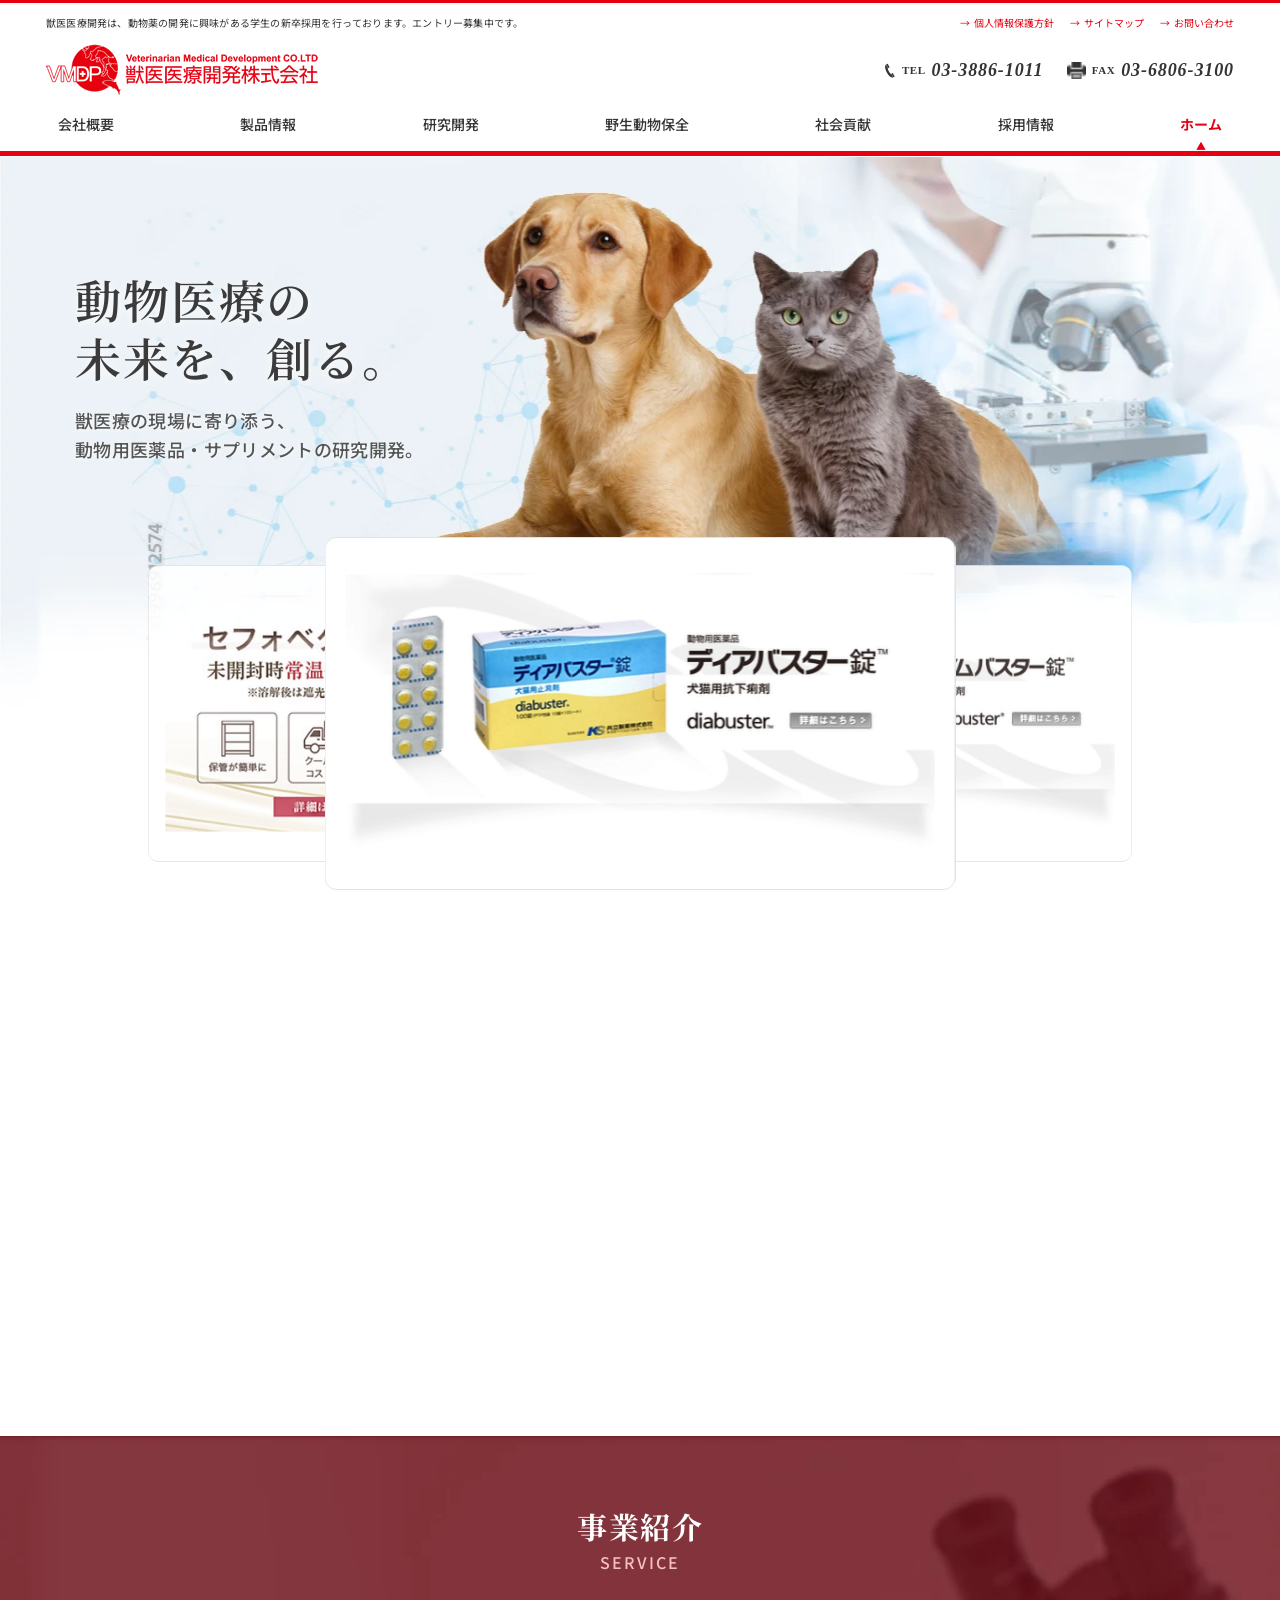
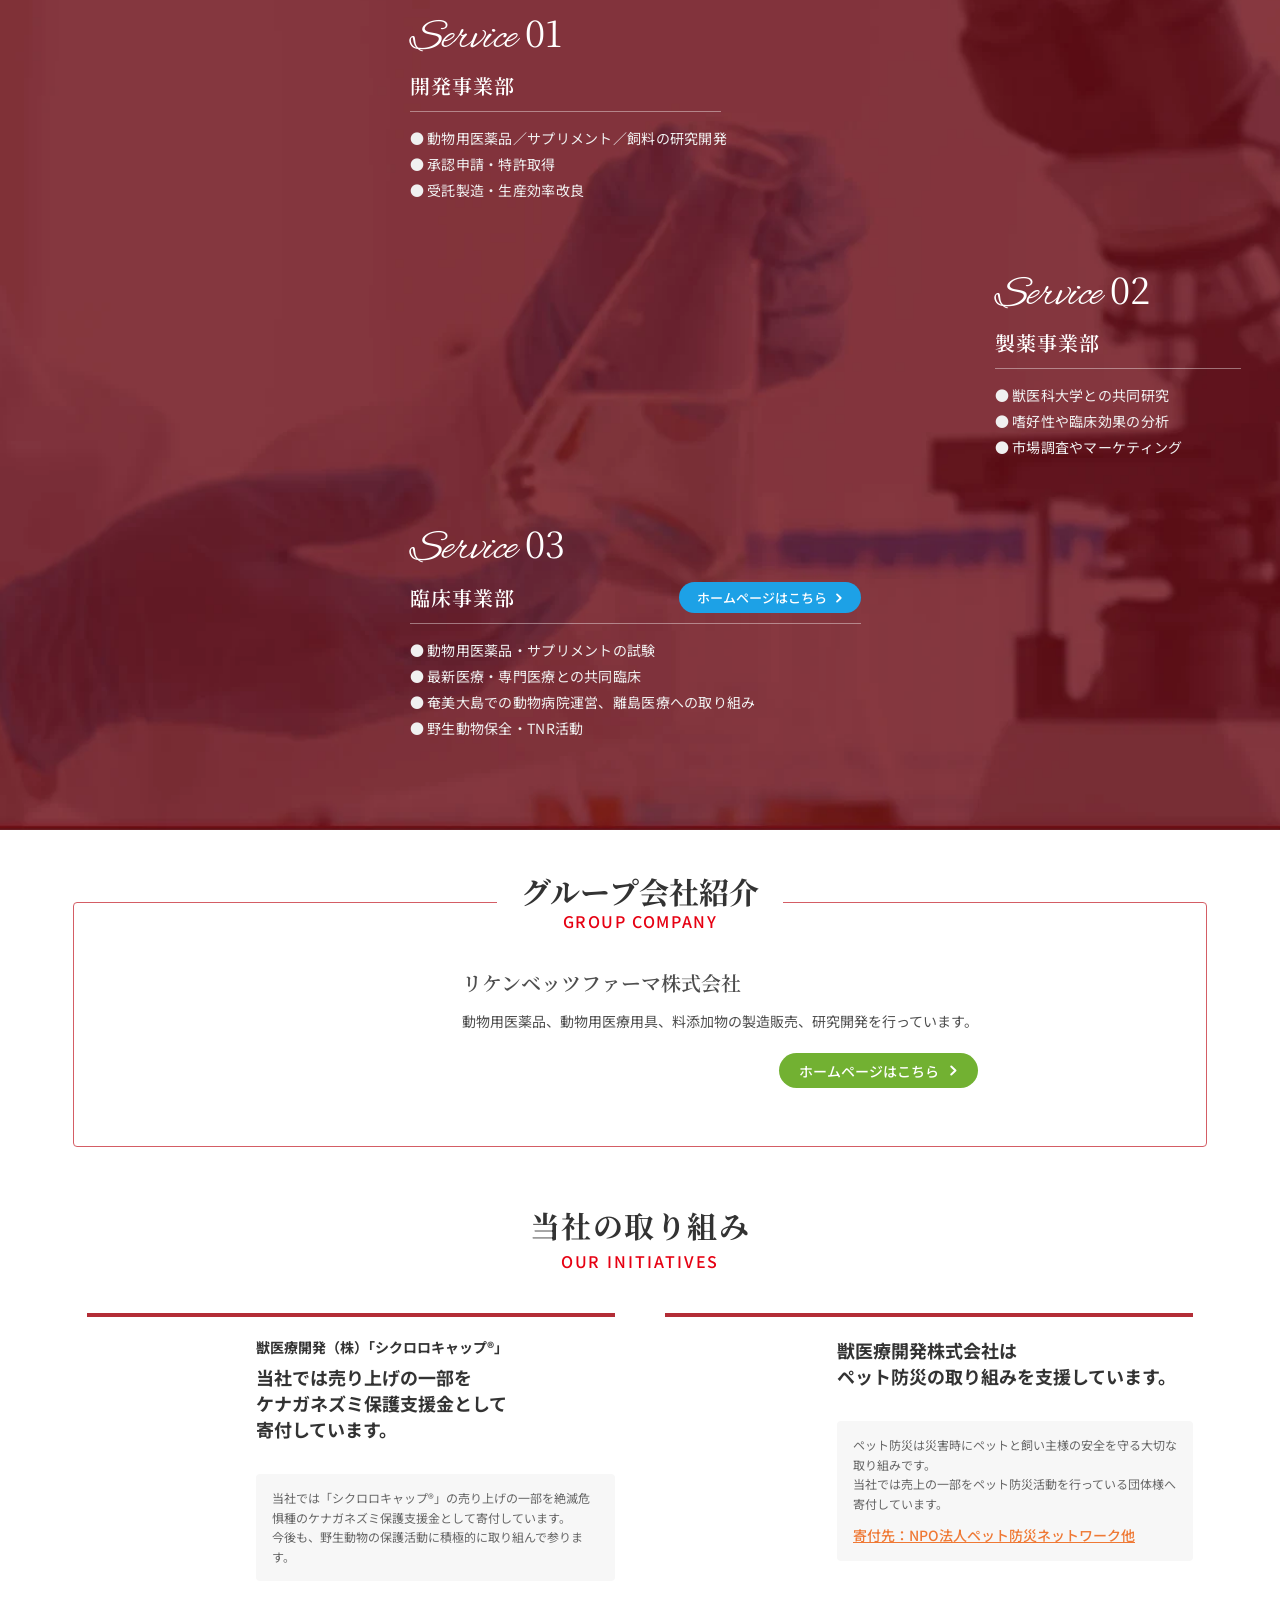
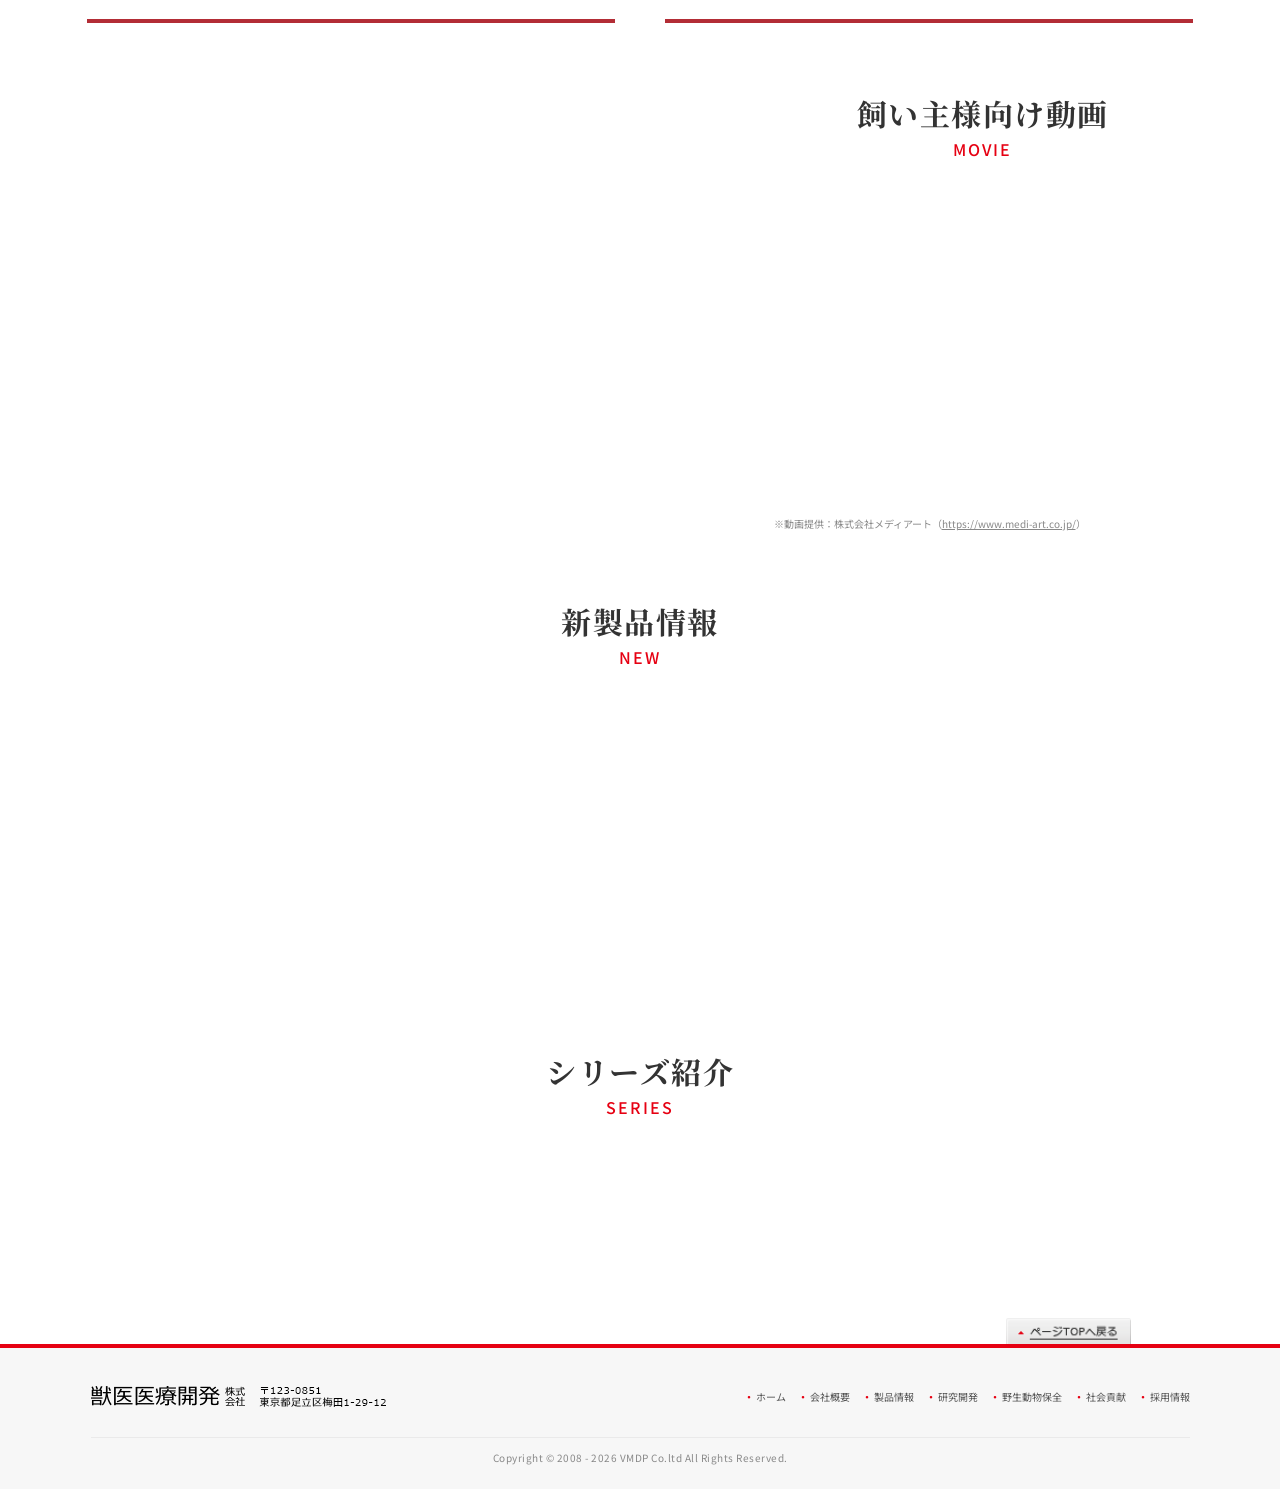
<file: index.html>
<!DOCTYPE html>
<html lang="ja">

<head>
    <meta charset="UTF-8">
    <meta name="viewport" content="width=device-width, initial-scale=1.0">
    <title>獣医医療開発株式会社 －VMDP－ 【Home】</title>
    <meta name="keywords" content="獣医医療開発株式会社, VMDP, 動物用医薬品, 動物用サプリメント, 動物薬開発, ディアバスター,ビオイムバスター,ボミットバスター,ウロアクト,ヘパアクト">
    <meta name="description" content="獣医医療開発株式会社（VMDP）は、動物用医薬品・サプリメントの研究開発を通じて、動物の健康と獣医療の発展に貢献します。製品情報や研究開発、野生動物保全活動などをご紹介します。">
    <meta name="robots" content="ALL">

    <!-- Google Fonts: Noto Sans JP, Noto Serif JP, Alex Brush -->
    <link rel="preconnect" href="https://fonts.googleapis.com">
    <link rel="preconnect" href="https://fonts.gstatic.com" crossorigin>
    <link
        href="https://fonts.googleapis.com/css2?family=Alex+Brush&family=Noto+Sans+JP:wght@400;500;700&family=Noto+Serif+JP:wght@400;500;600;700&display=swap"
        rel="stylesheet">
    <link href="https://unpkg.com/aos@2.3.1/dist/aos.css" rel="stylesheet">
    <!-- Stylesheets -->
    <link rel="stylesheet" href="css/main.css">
    <link rel="stylesheet" href="css/top.css">
</head>

<body>
    <div id="allContents">

        <!-- ==================================================================
             Site Header
             ================================================================== -->
        <header class="site-header" id="header">
            <div class="header-inner">
                <!-- Top Utility Bar (Desktop only) -->
                <div class="header-top-bar">
                    <p class="header-notice">獣医医療開発は、動物薬の開発に興味がある学生の新卒採用を行っております。エントリー募集中です。</p>
                    <nav class="header-links" aria-label="Utility Links">
                        <a href="https://www.vmdp.jp/policy/">個人情報保護方針</a>
                        <a href="https://www.vmdp.jp/sitemap/">サイトマップ</a>
                        <a
                            href="mailto:&#109;&#107;&#45;&#118;&#101;&#116;&#64;&#118;&#109;&#100;&#112;&#46;&#106;&#112;">お問い合わせ</a>
                    </nav>
                </div>

                <!-- Middle Branding & Tel / SP Hamburger -->
                <div class="header-mid-bar">
                    <div class="header-logo">
                        <a href="index.html">
                            <picture>
                                <source media="(max-width: 767px)" srcset="images/2.webp" type="image/webp">
                                <source media="(max-width: 767px)" srcset="images/2.png" type="image/png">
                                <source srcset="images/19.png" type="image/png">
                                <img src="images/19.png" alt="獣医医療開発株式会社" width="272" height="52">
                            </picture>
                        </a>
                    </div>

                    <!-- Contact Details (Desktop) -->
                    <div class="header-contact">
                        <div class="contact-item">
                            <img src="images/2 .png" alt="TEL" width="12" height="17">
                            <span class="contact-label">TEL</span>
                            <span class="contact-number">03-3886-1011</span>
                        </div>
                        <div class="contact-item">
                            <img src="images/layer-13.png" alt="FAX" width="13" height="12">
                            <span class="contact-label">FAX</span>
                            <span class="contact-number">03-6806-3100</span>
                        </div>
                    </div>

                    <!-- Hamburger Button (Mobile <=767px) -->
                    <button type="button" class="hamburger-btn" id="hamburgerBtn" aria-label="メニューを開く"
                        aria-expanded="false" aria-controls="mobileDrawer">
                        <span class="bar bar-1"></span>
                        <span class="bar bar-2"></span>
                        <span class="bar bar-3"></span>
                    </button>
                </div>

                <!-- Main Global Navigation (Desktop) -->
                <nav class="header-nav" aria-label="Main Navigation">
                    <ul>
                        <li class="menuCorp"><a href="corp/index.html">会社概要</a></li>
                        <li class="menuProducts"><a href="http://vmdp.jp/products">製品情報</a></li>
                        <li class="menudDevelopment"><a href="https://www.vmdp.jp/development">研究開発</a></li>
                        <li class="menuProtection"><a href="https://www.vmdp.jp/protection">野生動物保全</a></li>
                        <li class="menudContributions"><a href="https://www.vmdp.jp/contributions">社会貢献</a></li>
                        <li class="menuRecruit"><a href="https://www.vmdp.jp/recruit">採用情報</a></li>
                        <li class="menuTop active"><a href="index.html">ホーム</a></li>
                    </ul>
                </nav>
            </div>
        </header>

        <!-- Mobile Full-screen Drawer Menu (Matching SP PSD メニューOPEN) -->
        <div class="mobile-drawer" id="mobileDrawer" aria-hidden="true">
            <div class="drawer-header">
                <button type="button" class="drawer-close-btn" id="drawerCloseBtn" aria-label="メニューを閉じる">
                    <span class="close-icon">&times;</span>
                </button>
            </div>
            <nav class="drawer-nav" aria-label="Mobile Navigation">
                <ul class="drawer-menu-list">
                    <li class="drawer-item active">
                        <a href="#">
                            <div class="drawer-item-text">
                                <span class="drawer-title-ja">ホーム</span>
                                <span class="drawer-title-en">HOME</span>
                            </div>
                            <span class="drawer-arrow">&gt;</span>
                        </a>
                    </li>
                    <li class="drawer-item">
                        <a href="corp/index.html">
                            <div class="drawer-item-text">
                                <span class="drawer-title-ja">会社概要</span>
                                <span class="drawer-title-en">COMPANY</span>
                            </div>
                            <span class="drawer-arrow">&gt;</span>
                        </a>
                    </li>
                    <li class="drawer-item">
                        <a href="http://vmdp.jp/products/">
                            <div class="drawer-item-text">
                                <span class="drawer-title-ja">製品情報</span>
                                <span class="drawer-title-en">PRODUCTS</span>
                            </div>
                            <span class="drawer-arrow">&gt;</span>
                        </a>
                    </li>
                    <li class="drawer-item">
                        <a href="https://www.vmdp.jp/development/">
                            <div class="drawer-item-text">
                                <span class="drawer-title-ja">研究開発</span>
                                <span class="drawer-title-en">development</span>
                            </div>
                            <span class="drawer-arrow">&gt;</span>
                        </a>
                    </li>
                    <li class="drawer-item">
                        <a href="https://www.vmdp.jp/protection/">
                            <div class="drawer-item-text">
                                <span class="drawer-title-ja">野生動物保全</span>
                                <span class="drawer-title-en">protection</span>
                            </div>
                            <span class="drawer-arrow">&gt;</span>
                        </a>
                    </li>
                    <li class="drawer-item">
                        <a href="https://www.vmdp.jp/contributions/">
                            <div class="drawer-item-text">
                                <span class="drawer-title-ja">社会貢献</span>
                                <span class="drawer-title-en">contributions</span>
                            </div>
                            <span class="drawer-arrow">&gt;</span>
                        </a>
                    </li>
                    <li class="drawer-item drawer-item-recruit">
                        <a href="https://www.vmdp.jp/recruit/">
                            <div class="drawer-item-text">
                                <span class="drawer-badge">新卒採用</span>
                                <span class="drawer-title-ja">採用情報</span>
                            </div>
                            <span class="drawer-arrow">&gt;</span>
                        </a>
                    </li>
                </ul>

                <div class="drawer-sublinks">
                    <a href="https://www.vmdp.jp/policy/">個人情報保護方針</a>
                    <span class="sublinks-sep">|</span>
                    <a href="https://www.vmdp.jp/sitemap/">サイトマップ</a>
                    <span class="sublinks-sep">|</span>
                    <a href="mailto:mk-vet@vmdp.jp">お問い合わせ</a>
                </div>
            </nav>
        </div>
        <div class="drawer-backdrop" id="drawerBackdrop"></div>

        <!-- ==================================================================
             Main Content Area
             ================================================================== -->
        <main id="main">

            <!-- Hero / Main Visual Section -->
            <section class="hero-section" id="hero">
                <div class="hero-text-block" data-aos="fade-right" data-aos-offset="300" data-aos-easing="ease-in-sine">
                    <h1 class="hero-catchcopy">動物医療の<br>未来を、創る。</h1>
                    <p class="hero-subcopy">獣医療の現場に寄り添う、<br>動物用医薬品・サプリメントの研究開発。</p>
                </div>

                <!-- Mobile Separated Hero Visual Layer (Matching SP reference) -->
                <div class="hero-sp-visual" aria-hidden="true">
                    <picture>
                        <source srcset="images/mbl23.webp" type="image/webp">
                        <img src="images/mbl23.png" alt="" width="388" height="239">
                    </picture>
                </div>

                <!-- Floating Product 3D Card Slider -->
                <div class="hero-slider-wrap" id="heroSliderWrap">
                    <button type="button" class="slider-arrow slider-arrow-prev" id="sliderPrevBtn" aria-label="前へ">
                        <picture>
                            <source media="(max-width: 767px)" srcset="images/9.png">
                            <img src="images/arrow_prev.png" alt="前へ" width="70" height="83">
                        </picture>
                    </button>

                    <div class="hero-slider-stage" id="heroSliderStage">
                        <!-- Slide 1: セフォベクリア注 -->
                        <a href="https://www.vmdp.jp/products/cefoveclear/cefoveclear.html"
                            class="hero-slider-card card-center is-active" aria-label="セフォベクリア注">
                            <picture>
                                <source srcset="slider/028_hd.webp" type="image/webp">
                                <img src="slider/028_hd.png" alt="セフォベクリア注" class="slider-card-inner-img" width="1170"
                                    height="558" fetchpriority="high">
                            </picture>
                        </a>
                        <!-- Slide 2: ディアバスター錠 -->
                        <a href="https://www.vmdp.jp/products/diabuster/diabuster.html"
                            class="hero-slider-card card-next" aria-label="ディアバスター錠">
                            <picture>
                                <source srcset="slider/001_hd.webp" type="image/webp">
                                <img src="slider/001_hd.png" alt="ディアバスター錠" class="slider-card-inner-img" width="1254"
                                    height="600">
                            </picture>
                        </a>
                        <!-- Slide 3: ビオイムバスター錠 -->
                        <a href="https://www.vmdp.jp/products/bioymbuster/bioymbuster.html"
                            class="hero-slider-card card-hidden-right" aria-label="ビオイムバスター錠">
                            <picture>
                                <source srcset="slider/002_hd.webp" type="image/webp">
                                <img src="slider/002_hd.png" alt="ビオイムバスター錠" class="slider-card-inner-img" width="1254"
                                    height="600">
                            </picture>
                        </a>
                        <!-- Slide 4: ボミットバスター錠 -->
                        <a href="https://www.vmdp.jp/products/vomitbuster/vomitbuster.html"
                            class="hero-slider-card card-hidden-right" aria-label="ボミットバスター錠">
                            <picture>
                                <source srcset="slider/003_hd.webp" type="image/webp">
                                <img src="slider/003_hd.png" alt="ボミットバスター錠" class="slider-card-inner-img" width="1254"
                                    height="600">
                            </picture>
                        </a>
                        <!-- Slide 5: アモキシクリア錠 -->
                        <a href="https://www.vmdp.jp/products/amoxiclear/amoxiclear.html"
                            class="hero-slider-card card-hidden-left" aria-label="アモキシクリア錠">
                            <picture>
                                <source srcset="slider/004_hd.webp" type="image/webp">
                                <img src="slider/004_hd.png" alt="アモキシクリア錠" class="slider-card-inner-img" width="1254"
                                    height="600">
                            </picture>
                        </a>
                        <!-- Slide 6: セファクリア錠 -->
                        <a href="https://www.vmdp.jp/products/cefaclear/cefaclear.html"
                            class="hero-slider-card card-prev" aria-label="セファクリア錠">
                            <picture>
                                <source srcset="slider/005_hd.webp" type="image/webp">
                                <img src="slider/005_hd.png" alt="セファクリア錠" class="slider-card-inner-img" width="1254"
                                    height="600">
                            </picture>
                        </a>
                    </div>

                    <button type="button" class="slider-arrow slider-arrow-next" id="sliderNextBtn" aria-label="次へ">
                        <picture>
                            <source media="(max-width: 767px)" srcset="images/8.png">
                            <img src="images/22.png" alt="次へ" width="84" height="97">
                        </picture>
                    </button>
                </div>

                <!-- Hero Bottom Wave Transition (Clean curve path) -->
                <div class="hero-wave-container" aria-hidden="true">
                    <svg class="hero-wave-svg" viewBox="0 0 1440 60" preserveAspectRatio="none">
                        <path fill="#ffffff" d="M0,20 C380,55 960,-10 1440,25 L1440,60 L0,60 Z"></path>
                    </svg>
                </div>
            </section>

            <!-- 1DAY Open Company Recruit Banner -->
            <section class="top-recruit-section" aria-label="1DAY オープンカンパニー">
                <a href="https://www.vmdp.jp/recruit" class="recruit-banner-link" data-aos="fade-right"
                    data-aos-offset="300" data-aos-easing="ease-in-sine">
                    <picture>
                        <source media="(max-width: 767px)" srcset="images/12.webp" type="image/webp">
                        <source media="(max-width: 767px)" srcset="images/12.png" type="image/png">
                        <source srcset="images/43.webp" type="image/webp">
                        <img src="images/43.png" alt="新卒採用 1DAY オープンカンパニー 短時間・WEB開催 大阪と東京2会場 獣医師の就業 詳細・エントリーはこちらから"
                            width="1131" height="459" loading="lazy">
                    </picture>
                </a>
            </section>

            <!-- 事業紹介 (SERVICE) Section -->
            <section class="service-section" id="service">
                <div class="service-container">
                    <div class="section-heading light">
                        <h2 class="main-title">事業紹介</h2>
                        <span class="sub-title">SERVICE</span>
                    </div>

                    <!-- Service 01: 開発事業部 -->
                    <article class="service-item service-item-01">
                        <div class="service-photo" data-aos="fade-right" data-aos-offset="300"
                            data-aos-easing="ease-in-sine">
                            <picture>
                                <source srcset="images/service_01.webp" type="image/webp">
                                <img src="images/service_01.jpg" alt="開発事業部" width="289" height="197" loading="lazy">
                            </picture>
                        </div>
                        <div class="service-info">
                            <div class="service-num-row">
                                <span class="service-script">Service</span>
                                <span class="service-num">01</span>
                            </div>
                            <h3 class="service-division">開発事業部</h3>
                            <div class="service-line line-01"></div>
                            <ul class="service-bullets">
                                <li>● 動物用医薬品／サプリメント／飼料の研究開発</li>
                                <li>● 承認申請・特許取得</li>
                                <li>● 受託製造・生産効率改良</li>
                            </ul>
                        </div>
                    </article>

                    <!-- Service 02: 製薬事業部 (PC right-aligned) -->
                    <article class="service-item service-item-02">
                        <div class="service-photo" data-aos="fade-left" data-aos-offset="300"
                            data-aos-easing="ease-in-sine">
                            <picture>
                                <source srcset="images/service_02.webp" type="image/webp">
                                <img src="images/service_02.jpg" alt="製薬事業部" width="286" height="194" loading="lazy">
                            </picture>
                        </div>
                        <div class="service-info">
                            <div class="service-num-row">
                                <span class="service-script">Service</span>
                                <span class="service-num">02</span>
                            </div>
                            <h3 class="service-division">製薬事業部</h3>
                            <div class="service-line line-02"></div>
                            <ul class="service-bullets">
                                <li>● 獣医科大学との共同研究</li>
                                <li>● 嗜好性や臨床効果の分析</li>
                                <li>● 市場調査やマーケティング</li>
                            </ul>
                        </div>
                    </article>

                    <!-- Service 03: 臨床事業部 -->
                    <article class="service-item service-item-03">
                        <div class="service-photo" data-aos="fade-right" data-aos-offset="300"
                            data-aos-easing="ease-in-sine">
                            <picture>
                                <source srcset="images/service_03.webp" type="image/webp">
                                <img src="images/service_03.jpg" alt="臨床事業部" width="289" height="196" loading="lazy">
                            </picture>
                        </div>
                        <div class="service-info">
                            <div class="service-num-row">
                                <span class="service-script">Service</span>
                                <span class="service-num">03</span>
                            </div>
                            <div class="service-division-row">
                                <h3 class="service-division">臨床事業部</h3>
                                <a href="https://www.vmdp.jp/" target="_blank" rel="noopener noreferrer"
                                    class="btn-blue-pill">
                                    <span>ホームページはこちら</span>
                                    <svg class="btn-chevron" viewBox="0 0 10 14" fill="none" stroke="currentColor"
                                        stroke-width="2.2" stroke-linecap="round" stroke-linejoin="round"
                                        aria-hidden="true">
                                        <polyline points="2.5,2.5 7.2,7 2.5,11.5" />
                                    </svg>
                                </a>
                            </div>
                            <div class="service-line line-03"></div>
                            <ul class="service-bullets">
                                <li>● 動物用医薬品・サプリメントの試験</li>
                                <li>● 最新医療・専門医療との共同臨床</li>
                                <li>● 奄美大島での動物病院運営、離島医療への取り組み</li>
                                <li>● 野生動物保全・TNR活動</li>
                            </ul>
                        </div>
                    </article>
                </div>
            </section>

            <!-- グループ会社紹介 (GROUP COMPANY) Section -->
            <section class="group-company-section" id="group-company">
                <div class="group-company-heading">
                    <h2 class="main-title">グループ会社紹介</h2>
                    <span class="sub-title">Group COMPANY</span>
                </div>
                <div class="group-company-content">
                    <div class="group-building-photo" data-aos="fade-right" data-aos-offset="300"
                        data-aos-easing="ease-in-sine">
                        <picture>
                            <source srcset="images/107.webp" type="image/webp">
                            <img src="images/107.png" alt="リケンベッツファーマ株式会社 社屋" width="308" height="155" loading="lazy">
                        </picture>
                    </div>
                    <div class="group-company-info">
                        <h3 class="group-company-name">リケンベッツファーマ株式会社</h3>
                        <p class="group-company-desc">動物用医薬品、動物用医療用具、料添加物の製造販売、研究開発を行っています。</p>
                        <div class="group-company-btn-green">
                            <a href="https://www.vmdp.jp/" target="_blank" rel="noopener noreferrer"
                                class="btn-green-pill">
                                <span>ホームページはこちら</span>
                                <svg class="btn-chevron" viewBox="0 0 10 14" fill="none" stroke="currentColor"
                                    stroke-width="2.2" stroke-linecap="round" stroke-linejoin="round"
                                    aria-hidden="true">
                                    <polyline points="2.5,2.5 7.2,7 2.5,11.5" />
                                </svg>
                            </a>
                        </div>
                    </div>
                </div>
            </section>

            <!-- 当社の取り組み (OUR INITIATIVES) Section -->
            <section class="initiatives-section" id="initiatives">
                <div class="section-heading">
                    <h2 class="main-title">当社の取り組み</h2>
                    <span class="sub-title">Our Initiatives</span>
                </div>

                <div class="initiatives-grid">
                    <!-- Left Column: ケナガネズミ -->
                    <div class="initiative-col">
                        <div class="initiative-header-row">
                            <div class="round-image-wrap" data-aos="fade-right" data-aos-offset="300"
                                data-aos-easing="ease-in-sine">
                                <picture>
                                    <source srcset="images/106.png" type="image/webp">
                                    <img src="images/106.png" alt="ケナガネズミ" width="149" height="144" loading="lazy">
                                </picture>
                            </div>
                            <div class="initiative-text-side">
                                <p class="initiative-sub">獣医療開発（株）「シクロロキャップ®」</p>
                                <p class="initiative-bold-copy">当社では売り上げの一部を<br>ケナガネズミ保護支援金として<br>寄付しています。</p>
                                <div class="initiative-gray-box">
                                    当社では「シクロロキャップ®」の売り上げの一部を絶滅危惧種のケナガネズミ保護支援金として寄付しています。<br>今後も、野生動物の保護活動に積極的に取り組んで参ります。
                                </div>
                            </div>
                        </div>

                    </div>

                    <!-- Right Column: ペット防災 -->
                    <div class="initiative-col">
                        <div class="initiative-header-row">
                            <div class="bousai-image-wrap" data-aos="fade-left" data-aos-offset="300"
                                data-aos-easing="ease-in-sine">
                                <picture>
                                    <source srcset="images/pet_bousai.webp" type="image/webp">
                                    <img src="images/pet_bousai.png" alt="ペットと防災" width="152" height="222"
                                        loading="lazy">
                                </picture>
                            </div>
                            <div class="initiative-text-side">
                                <p class="initiative-bold-copy">獣医療開発株式会社は<br>ペット防災の取り組みを支援しています。</p>
                                <div class="initiative-gray-box">
                                    ペット防災は災害時にペットと飼い主様の安全を守る大切な取り組みです。<br>当社では売上の一部をペット防災活動を行っている団体様へ寄付しています。
                                    <a href="https://petbousai.jp/support-company" target="_blank"
                                        rel="noopener noreferrer" class="link-orange">寄付先：NPO法人ペット防災ネットワーク他</a>
                                </div>
                            </div>
                        </div>

                    </div>
                </div>
            </section>

            <!-- 飼い主様向け動画 & 日本を盛り上げる Section -->
            <section class="media-section" id="media">
                <!-- Left Banner: 日本を盛り上げる！ -->
                <div class="media-banner-col" data-aos="fade-right" data-aos-offset="300"
                    data-aos-easing="ease-in-sine">
                    <picture>
                        <source media="(max-width: 767px)" srcset="images/56.webp" type="image/webp">
                        <source media="(max-width: 767px)" srcset="images/56.png" type="image/png">
                        <source srcset="images/94.webp" type="image/webp">
                        <img src="images/94.png" alt="日本を盛り上げる！ 私たちVMDPグループは、日本全国の獣医療従事者の皆様を応援しています。" width="643"
                            height="332" loading="lazy">
                    </picture>
                </div>

                <!-- Right Video: 飼い主様向け動画 -->
                <div class="media-video-col">
                    <div class="section-heading">
                        <h2 class="main-title">飼い主様向け動画</h2>
                        <span class="sub-title">MOVIE</span>
                    </div>
                    <div class="video-player-wrap" data-aos="fade-left" data-aos-offset="300"
                        data-aos-easing="ease-in-sine">
                        <video controls poster="images/top_movie/movie_thum.png" controlsList="nodownload"
                            preload="none" aria-label="飼い主様向け動画">
                            <source src="images/top_movie/owner.webm" type="video/mp4">
                            <p>※ご利用のブラウザでは動画を再生することができません。</p>
                        </video>
                    </div>
                    <p class="movie-caption">※動画提供：株式会社メディアート（<a href="https://www.medi-art.co.jp/" target="_blank"
                            rel="noopener noreferrer">https://www.medi-art.co.jp/</a>）</p>
                </div>
            </section>

            <!-- 新製品情報 (NEW) Section -->
            <section class="new-products-section" id="new-products">
                <div class="section-heading">
                    <h2 class="main-title">新製品情報</h2>
                    <span class="sub-title">NEW</span>
                </div>

                <div class="products-grid">
                    <a href="https://www.vmdp.jp/products/cefoveclear/" class="product-card-link" data-aos="fade-right"
                        data-aos-offset="300" data-aos-easing="ease-in-sine">
                        <picture>
                            <source srcset="images/new_prod_1.webp" type="image/webp">
                            <img src="images/new_prod_1.png" alt="セフォベクリア注" width="269" height="280" loading="lazy">
                        </picture>
                    </a>
                    <a href="https://www.vmdp.jp/products/maropitat/" class="product-card-link" data-aos="fade-right"
                        data-aos-offset="300" data-aos-easing="ease-in-sine">
                        <picture>
                            <source srcset="images/new_prod_2.webp" type="image/webp">
                            <img src="images/new_prod_2.png" alt="マロピタット注" width="269" height="280" loading="lazy">
                        </picture>
                    </a>
                    <a href="https://www.vmdp.jp/products/maropitat_tab/" class="product-card-link" data-aos="fade-left"
                        data-aos-offset="300" data-aos-easing="ease-in-sine">
                        <picture>
                            <source srcset="images/new_prod_3.webp" type="image/webp">
                            <img src="images/new_prod_3.png" alt="マロピタット錠" width="269" height="280" loading="lazy">
                        </picture>
                    </a>
                    <a href="https://www.vmdp.jp/products/isoflurane/" class="product-card-link" data-aos="fade-left"
                        data-aos-offset="300" data-aos-easing="ease-in-sine">
                        <picture>
                            <source srcset="images/new_prod_4.webp" type="image/webp">
                            <img src="images/new_prod_4.png" alt="リケンイソフラン" width="270" height="280" loading="lazy">
                        </picture>
                    </a>
                </div>
            </section>

            <!-- シリーズ紹介 (SERIES) Section -->
            <section class="series-section" id="series">
                <div class="section-heading">
                    <h2 class="main-title">シリーズ紹介</h2>
                    <span class="sub-title">SERIES</span>
                </div>

                <div class="series-grid">
                    <a href="https://www.vmdp.jp/series_buster/" class="series-card-link" data-aos="fade-right"
                        data-aos-offset="300" data-aos-easing="ease-in-sine">
                        <picture>
                            <source srcset="images/series_1.webp" type="image/webp">
                            <img src="images/series_1.png" alt="バスター錠シリーズ" width="269" height="143" loading="lazy">
                        </picture>
                    </a>
                    <a href="https://www.vmdp.jp/series_act/" class="series-card-link" data-aos="fade-right"
                        data-aos-offset="300" data-aos-easing="ease-in-sine">
                        <picture>
                            <source srcset="images/series_2.webp" type="image/webp">
                            <img src="images/series_2.png" alt="ACTシリーズ" width="269" height="143" loading="lazy">
                        </picture>
                    </a>
                    <a href="https://www.vmdp.jp/series_clear/" class="series-card-link" data-aos="fade-left"
                        data-aos-offset="300" data-aos-easing="ease-in-sine">
                        <picture>
                            <source srcset="images/series_3.webp" type="image/webp">
                            <img src="images/series_3.png" alt="クリア錠シリーズ" width="269" height="143" loading="lazy">
                        </picture>
                    </a>
                    <a href="https://www.vmdp.jp/series_heart/" class="series-card-link" data-aos="fade-left"
                        data-aos-offset="300" data-aos-easing="ease-in-sine">
                        <picture>
                            <source srcset="images/series_4.webp" type="image/webp">
                            <img src="images/series_4.png" alt="ハート錠シリーズ" width="270" height="143" loading="lazy">
                        </picture>
                    </a>
                </div>
            </section>

        </main>

        <!-- ==================================================================
             Site Footer
             ================================================================== -->
        <div class="site-footer-wrap">
            <!-- Back to top button (Desktop) -->
            <div class="footer-pagetop-bar">
                <a href="#allContents" class="pagetop-link" aria-label="ページTOPへ戻る">
                    <img src="images/bt_totop.gif" alt="ページTOPへ戻る" width="125" height="26">
                </a>
            </div>

            <!-- Footer main -->
            <footer class="site-footer" id="footer">
                <div class="footer-inner">
                    <!-- Desktop Footer Row -->
                    <div class="footer-main-row">
                        <div class="footer-brand">
                            <a href="index.html">
                                <picture>
                                    <source srcset="images/footer_logo.webp" type="image/webp">
                                    <img src="images/footer_logo.png" alt="獣医医療開発株式会社" width="363" height="41"
                                        loading="lazy">
                                </picture>
                            </a>
                        </div>
                        <nav class="footer-nav" aria-label="Footer Navigation">
                            <ul>
                                <li class="menuTop"><a href="index.html">ホーム</a></li>
                                <li class="menuCorp"><a href="https://www.vmdp.jp/corp/">会社概要</a></li>
                                <li class="menuProducts"><a href="http://vmdp.jp/products/">製品情報</a></li>
                                <li class="menudDevelopment"><a href="https://www.vmdp.jp/development/">研究開発</a></li>
                                <li class="menuProtection"><a href="https://www.vmdp.jp/protection/">野生動物保全</a></li>
                                <li class="menudContributions"><a href="https://www.vmdp.jp/contributions/">社会貢献</a>
                                </li>
                                <li class="menuRecruit"><a href="https://www.vmdp.jp/recruit/">採用情報</a></li>
                            </ul>
                        </nav>
                    </div>

                    <!-- SP Mobile Footer Content (Matching SP PSD) -->
                    <div class="footer-sp-content">
                        <div class="footer-sp-logo">
                            <a href="index.html">
                                <picture>
                                    <source srcset="images/footer_logo_sp.webp" type="image/webp">
                                    <img src="images/footer_logo_sp.png" alt="獣医医療開発株式会社" width="376" height="50"
                                        loading="lazy">
                                </picture>
                            </a>
                        </div>
                        <nav class="footer-sp-nav" aria-label="Mobile Footer Navigation">
                            <ul class="sp-nav-col">
                                <li><a href="index.html"><span class="sp-dot">●</span>ホーム</a></li>
                                <li><a href="https://www.vmdp.jp/corp/"><span class="sp-dot">●</span>会社概要</a></li>
                                <li><a href="http://vmdp.jp/products/"><span class="sp-dot">●</span>製品情報</a></li>
                                <li><a href="https://www.vmdp.jp/development/"><span class="sp-dot">●</span>研究開発</a>
                                </li>
                            </ul>
                            <ul class="sp-nav-col">
                                <li><a href="https://www.vmdp.jp/protection/"><span class="sp-dot">●</span>野生動物保全</a>
                                </li>
                                <li><a href="https://www.vmdp.jp/contributions/"><span class="sp-dot">●</span>社会貢献</a>
                                </li>
                                <li><a href="https://www.vmdp.jp/recruit/"><span class="sp-dot">●</span>採用情報</a></li>
                            </ul>
                        </nav>
                    </div>

                    <p class="footer-copyright">Copyright &copy; 2008 - 2026 VMDP Co.ltd All Rights Reserved.</p>
                </div>
            </footer>
        </div>

        <!-- Floating Back to Top Button for Mobile (Matching SP PSD 楕円形 1) -->
        <a href="#allContents" class="sp-floating-totop" id="spTotop" aria-label="ページTOPへ戻る">
            <picture>
                <source srcset="images/sp_totop.webp" type="image/webp">
                <img src="images/sp_totop.png" alt="TOP" width="56" height="56">
            </picture>
        </a>

    </div>

    <!-- Scripts -->
    <script src="js/main.js"></script>
    <script src="https://unpkg.com/aos@2.3.1/dist/aos.js"></script>
    <script>
        AOS.init();
    </script>
</body>

</html>
</file>
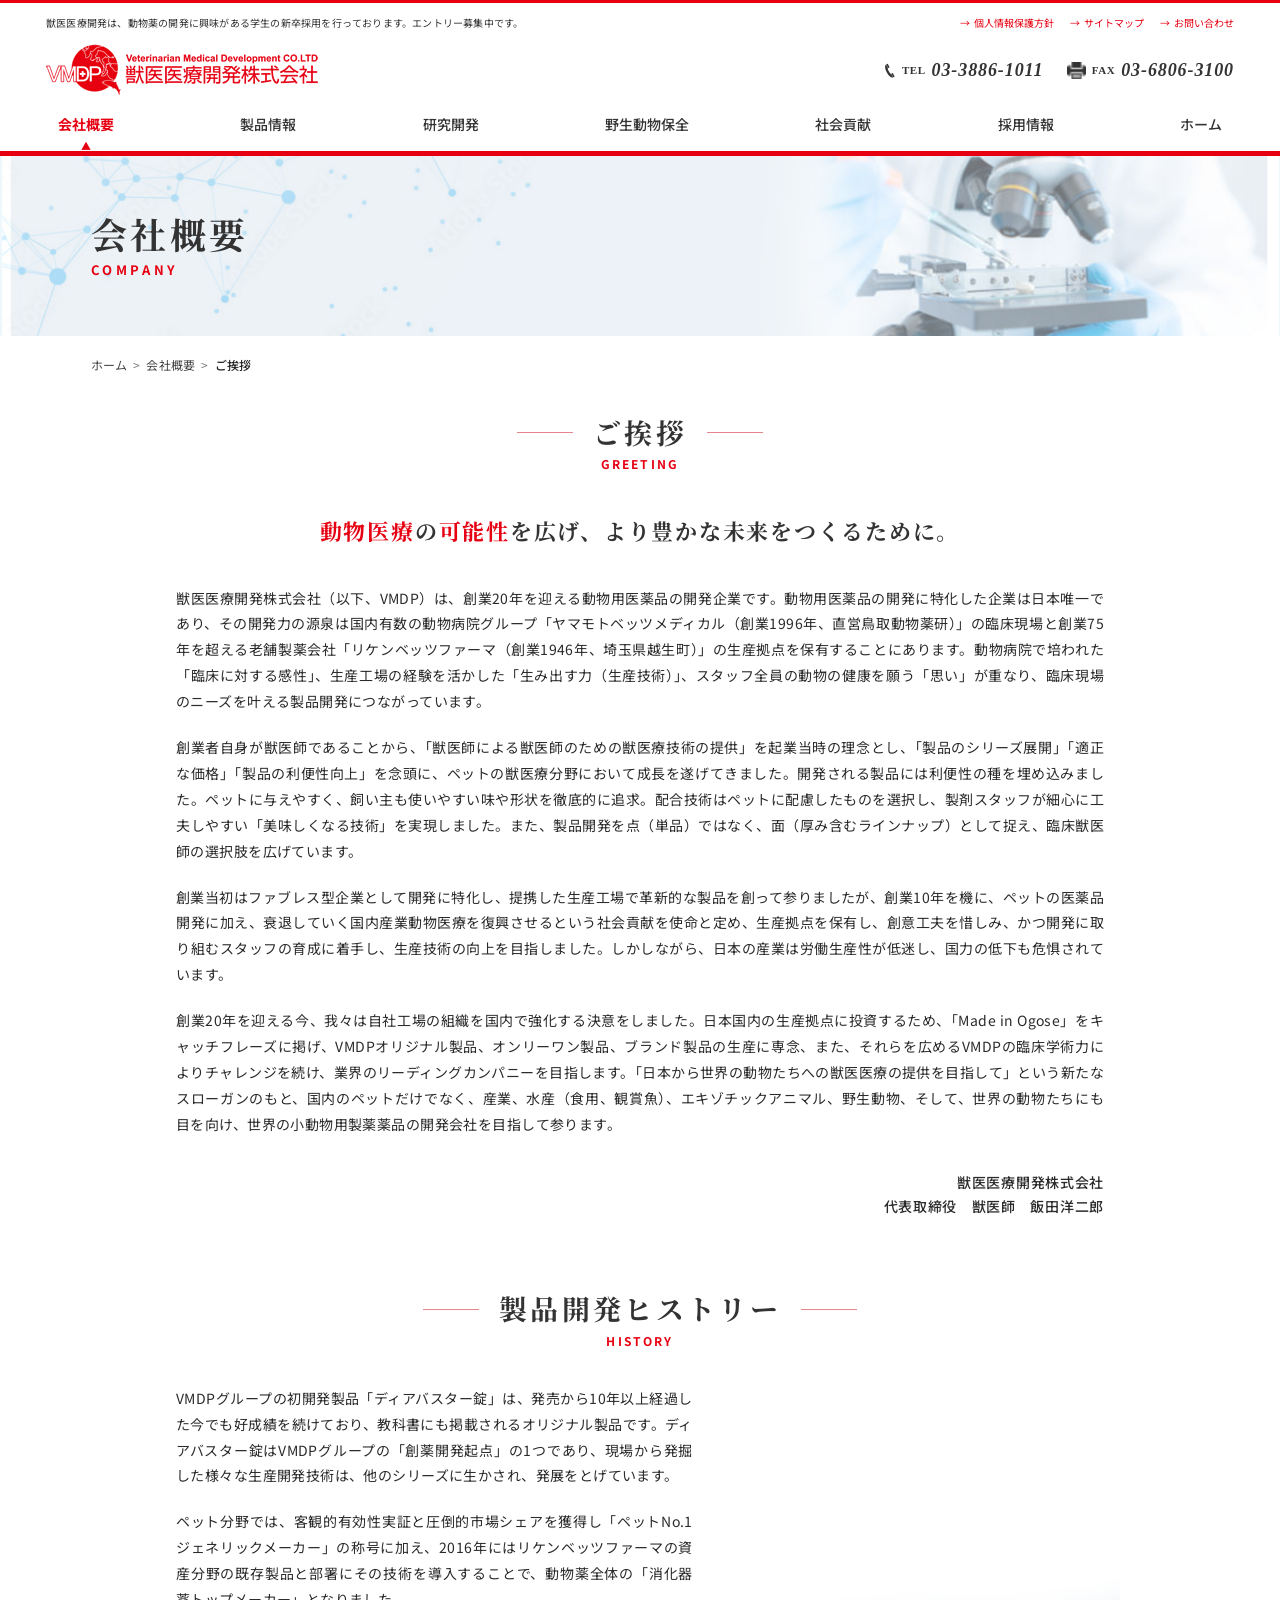
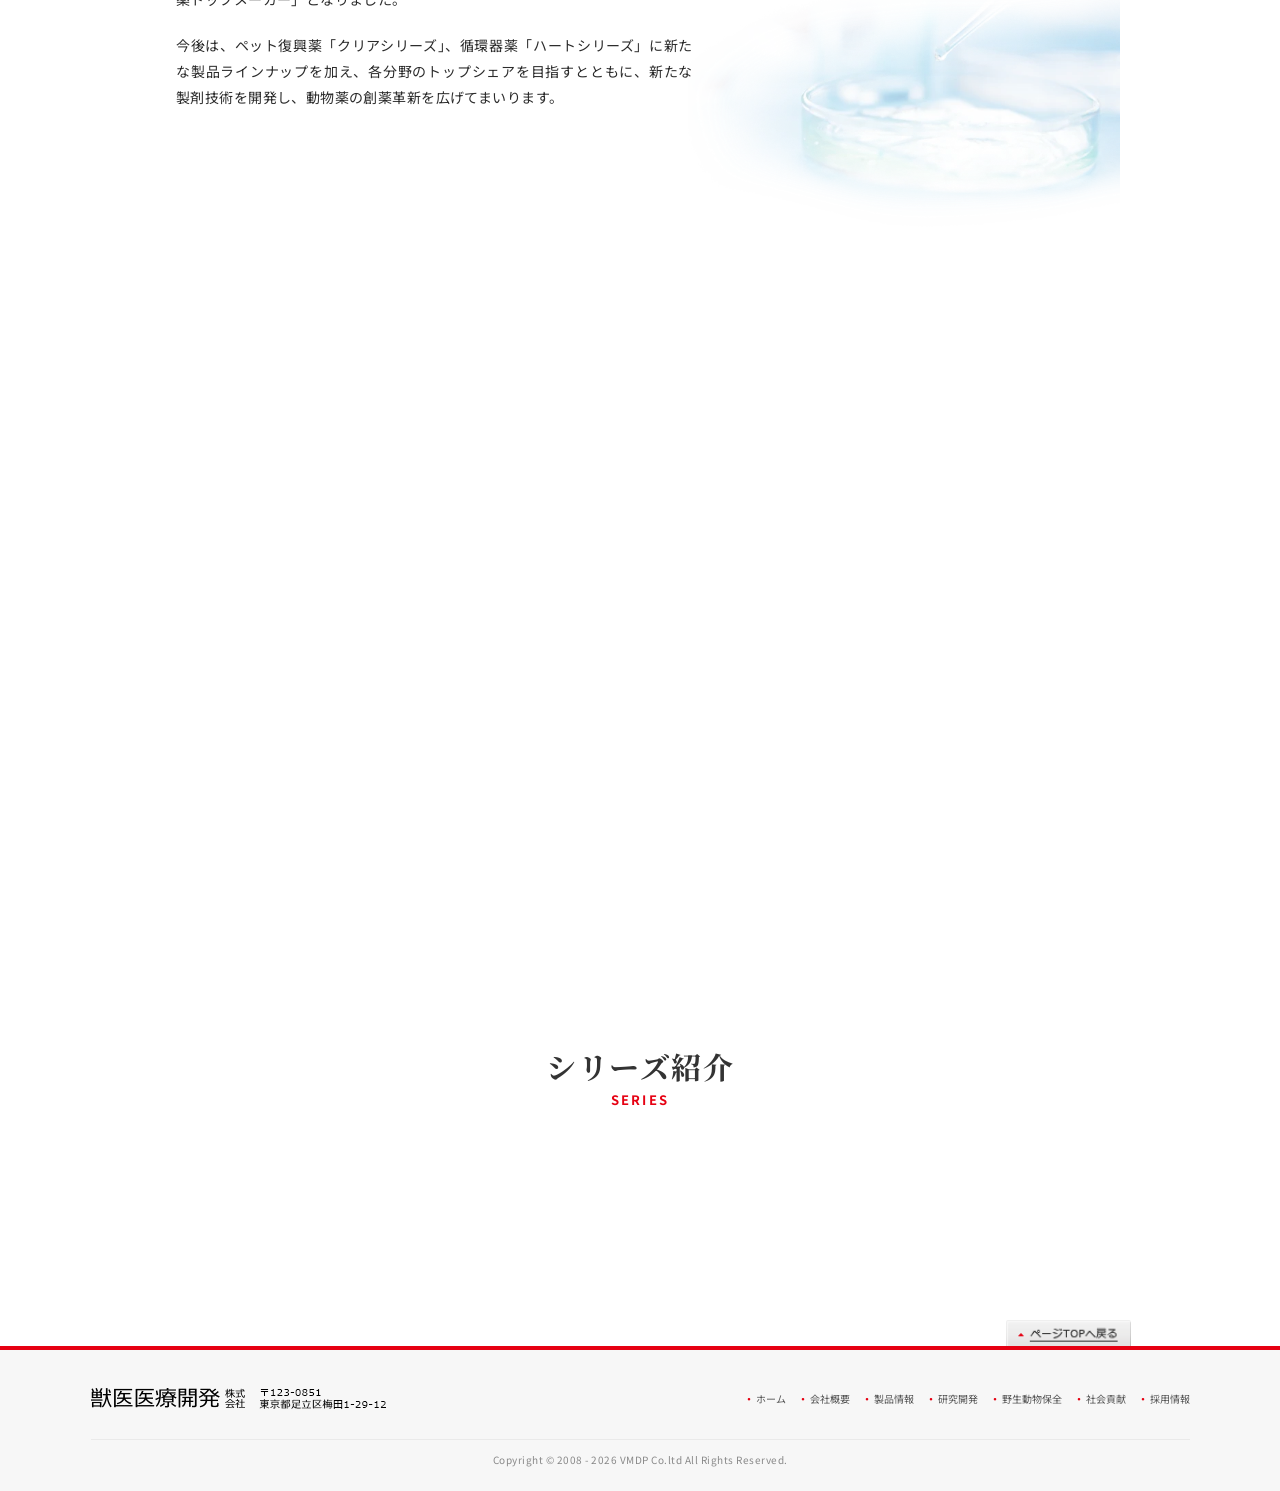
<file: corp/index.html>
<!DOCTYPE html>
<html lang="ja">

<head>
    <meta charset="UTF-8">
    <meta name="viewport" content="width=device-width, initial-scale=1.0">
    <title>獣医医療開発株式会社 －VMDP－ 【ご挨拶】</title>
    <meta name="keywords" content="獣医医療開発株式会社, VMDP, 動物用医薬品, 動物用サプリメント, 動物薬開発, ディアバスター,ビオイムバスター,ボミットバスター,ウロアクト,ヘパアクト">
    <meta name="description" content="獣医医療開発株式会社（VMDP）の会社概要をご紹介します。動物用医薬品・サプリメントの研究開発を通じて、獣医療の発展と動物の健康に貢献する当社の理念や事業への取り組みをご覧いただけます。">
    <meta name="robots" content="ALL">

    <!-- Google Fonts: Noto Sans JP, Noto Serif JP -->
    <link rel="preconnect" href="https://fonts.googleapis.com">
    <link rel="preconnect" href="https://fonts.gstatic.com" crossorigin>
    <link
        href="https://fonts.googleapis.com/css2?family=Noto+Sans+JP:wght@400;500;700&family=Noto+Serif+JP:wght@400;500;600;700&display=swap"
        rel="stylesheet">
    <link href="https://unpkg.com/aos@2.3.1/dist/aos.css" rel="stylesheet">
    <!-- Stylesheets -->
    <link rel="stylesheet" href="../css/main.css">
    <link rel="stylesheet" href="../css/greeting.css">
</head>

<body>
    <div id="allContents">

        <!-- ==================================================================
             Site Header
             ================================================================== -->
        <header class="site-header" id="header">
            <div class="header-inner">
                <!-- Top Utility Bar (Desktop only) -->
                <div class="header-top-bar">
                    <p class="header-notice">獣医医療開発は、動物薬の開発に興味がある学生の新卒採用を行っております。エントリー募集中です。</p>
                    <nav class="header-links" aria-label="Utility Links">
                        <a href="https://www.vmdp.jp/policy/">個人情報保護方針</a>
                        <a href="https://www.vmdp.jp/sitemap/">サイトマップ</a>
                        <a
                            href="mailto:&#109;&#107;&#45;&#118;&#101;&#116;&#64;&#118;&#109;&#100;&#112;&#46;&#106;&#112;">お問い合わせ</a>
                    </nav>
                </div>

                <!-- Middle Branding & Tel / SP Hamburger -->
                <div class="header-mid-bar">
                    <div class="header-logo">
                        <a href="../index.html">
                            <picture>
                                <source media="(max-width: 767px)" srcset="../images/2.webp" type="image/webp">
                                <source media="(max-width: 767px)" srcset="../images/2.png" type="image/png">
                                <source srcset="../images/19.png" type="image/png">
                                <img src="../images/19.png" alt="獣医医療開発株式会社" width="272" height="52">
                            </picture>
                        </a>
                    </div>

                    <!-- Contact Details (Desktop) -->
                    <div class="header-contact">
                        <div class="contact-item">
                            <img src="../images/2 .png" alt="TEL" width="12" height="17">
                            <span class="contact-label">TEL</span>
                            <span class="contact-number">03-3886-1011</span>
                        </div>
                        <div class="contact-item">
                            <img src="../images/layer-13.png" alt="FAX" width="13" height="12">
                            <span class="contact-label">FAX</span>
                            <span class="contact-number">03-6806-3100</span>
                        </div>
                    </div>

                    <!-- Hamburger Button (Mobile <=767px) -->
                    <button type="button" class="hamburger-btn" id="hamburgerBtn" aria-label="メニューを開く"
                        aria-expanded="false" aria-controls="mobileDrawer">
                        <span class="bar bar-1"></span>
                        <span class="bar bar-2"></span>
                        <span class="bar bar-3"></span>
                    </button>
                </div>

                <!-- Main Global Navigation (Desktop) -->
                <nav class="header-nav" aria-label="Main Navigation">
                    <ul>
                        <li class="menuCorp active"><a href="index.html">会社概要</a></li>
                        <li class="menuProducts"><a href="http://vmdp.jp/products">製品情報</a></li>
                        <li class="menudDevelopment"><a href="https://www.vmdp.jp/development">研究開発</a></li>
                        <li class="menuProtection"><a href="https://www.vmdp.jp/protection">野生動物保全</a></li>
                        <li class="menudContributions"><a href="https://www.vmdp.jp/contributions">社会貢献</a></li>
                        <li class="menuRecruit"><a href="https://www.vmdp.jp/recruit">採用情報</a></li>
                        <li class="menuTop"><a href="../index.html">ホーム</a></li>
                    </ul>
                </nav>
            </div>
        </header>

        <!-- Mobile Full-screen Drawer Menu (Matching SP PSD メニューOPEN) -->
        <div class="mobile-drawer" id="mobileDrawer" aria-hidden="true">
            <div class="drawer-header">
                <button type="button" class="drawer-close-btn" id="drawerCloseBtn" aria-label="メニューを閉じる">
                    <span class="close-icon">&times;</span>
                </button>
            </div>
            <nav class="drawer-nav" aria-label="Mobile Navigation">
                <ul class="drawer-menu-list">
                    <li class="drawer-item">
                        <a href="../index.html">
                            <div class="drawer-item-text">
                                <span class="drawer-title-ja">ホーム</span>
                                <span class="drawer-title-en">HOME</span>
                            </div>
                            <span class="drawer-arrow">&gt;</span>
                        </a>
                    </li>
                    <li class="drawer-item active">
                        <a href="index.html">
                            <div class="drawer-item-text">
                                <span class="drawer-title-ja">会社概要</span>
                                <span class="drawer-title-en">COMPANY</span>
                            </div>
                            <span class="drawer-arrow">&gt;</span>
                        </a>
                    </li>
                    <li class="drawer-item">
                        <a href="http://vmdp.jp/products/">
                            <div class="drawer-item-text">
                                <span class="drawer-title-ja">製品情報</span>
                                <span class="drawer-title-en">PRODUCTS</span>
                            </div>
                            <span class="drawer-arrow">&gt;</span>
                        </a>
                    </li>
                    <li class="drawer-item">
                        <a href="https://www.vmdp.jp/development/">
                            <div class="drawer-item-text">
                                <span class="drawer-title-ja">研究開発</span>
                                <span class="drawer-title-en">development</span>
                            </div>
                            <span class="drawer-arrow">&gt;</span>
                        </a>
                    </li>
                    <li class="drawer-item">
                        <a href="https://www.vmdp.jp/protection/">
                            <div class="drawer-item-text">
                                <span class="drawer-title-ja">野生動物保全</span>
                                <span class="drawer-title-en">protection</span>
                            </div>
                            <span class="drawer-arrow">&gt;</span>
                        </a>
                    </li>
                    <li class="drawer-item">
                        <a href="https://www.vmdp.jp/contributions/">
                            <div class="drawer-item-text">
                                <span class="drawer-title-ja">社会貢献</span>
                                <span class="drawer-title-en">contributions</span>
                            </div>
                            <span class="drawer-arrow">&gt;</span>
                        </a>
                    </li>
                    <li class="drawer-item drawer-item-recruit">
                        <a href="https://www.vmdp.jp/recruit/">
                            <div class="drawer-item-text">
                                <span class="drawer-badge">新卒採用</span>
                                <span class="drawer-title-ja">採用情報</span>
                            </div>
                            <span class="drawer-arrow">&gt;</span>
                        </a>
                    </li>
                </ul>

                <div class="drawer-sublinks">
                    <a href="https://www.vmdp.jp/policy/">個人情報保護方針</a>
                    <span class="sublinks-sep">|</span>
                    <a href="https://www.vmdp.jp/sitemap/">サイトマップ</a>
                    <span class="sublinks-sep">|</span>
                    <a href="mailto:mk-vet@vmdp.jp">お問い合わせ</a>
                </div>
            </nav>
        </div>
        <div class="drawer-backdrop" id="drawerBackdrop"></div>

        <!-- ==================================================================
             Main Content Area
             ================================================================== -->
        <main id="main">

            <!-- Subpage Hero Banner (会社概要 COMPANY) -->
            <section class="page-hero-banner" aria-label="会社概要">
                <div class="page-hero-inner" data-aos="fade-right" data-aos-offset="300" data-aos-easing="ease-in-sine">
                    <h1 class="page-hero-title">会社概要</h1>
                    <span class="page-hero-subtitle">COMPANY</span>
                </div>
            </section>

            <!-- Breadcrumb Navigation (Desktop / Tablet) -->
            <nav class="breadcrumb-nav" aria-label="パンくずリスト">
                <ol class="breadcrumb-list">
                    <li><a href="../index.html">ホーム</a></li>
                    <li class="breadcrumb-separator" aria-hidden="true">&gt;</li>
                    <li><a href="../">会社概要</a></li>
                    <li class="breadcrumb-separator" aria-hidden="true">&gt;</li>
                    <li class="breadcrumb-current" aria-current="page">ご挨拶</li>
                </ol>
            </nav>

            <!-- ==============================================================
                 Greeting Section (ご挨拶 GREETING)
                 ============================================================== -->
            <section class="greeting-section" aria-labelledby="greetingTitle">
                <div class="subpage-section-heading">
                    <h2 class="subpage-heading-ja" id="greetingTitle">ご挨拶</h2>
                    <span class="subpage-heading-en">GREETING</span>
                </div>

                <div class="greeting-catch-wrap">
                    <h3 class="greeting-catch">
                        <span class="text-red">動物医療</span>の<span class="text-red">可能性</span>を広げ、<br
                            class="sp-only">より豊かな未来をつくるために。
                    </h3>
                </div>

                <div class="greeting-body">
                    <p>獣医医療開発株式会社（以下、VMDP）は、創業20年を迎える動物用医薬品の開発企業です。動物用医薬品の開発に特化した企業は日本唯一であり、その開発力の源泉は国内有数の動物病院グループ「ヤマモトベッツメディカル（創業1996年、直営鳥取動物薬研）」の臨床現場と創業75年を超える老舗製薬会社「リケンベッツファーマ（創業1946年、埼玉県越生町）」の生産拠点を保有することにあります。動物病院で培われた「臨床に対する感性」、生産工場の経験を活かした「生み出す力（生産技術）」、スタッフ全員の動物の健康を願う「思い」が重なり、臨床現場のニーズを叶える製品開発につながっています。
                    </p>

                    <p>創業者自身が獣医師であることから、「獣医師による獣医師のための獣医療技術の提供」を起業当時の理念とし、「製品のシリーズ展開」「適正な価格」「製品の利便性向上」を念頭に、ペットの獣医療分野において成長を遂げてきました。開発される製品には利便性の種を埋め込みました。ペットに与えやすく、飼い主も使いやすい味や形状を徹底的に追求。配合技術はペットに配慮したものを選択し、製剤スタッフが細心に工夫しやすい「美味しくなる技術」を実現しました。また、製品開発を点（単品）ではなく、面（厚み含むラインナップ）として捉え、臨床獣医師の選択肢を広げています。
                    </p>

                    <p>創業当初はファブレス型企業として開発に特化し、提携した生産工場で革新的な製品を創って参りましたが、創業10年を機に、ペットの医薬品開発に加え、衰退していく国内産業動物医療を復興させるという社会貢献を使命と定め、生産拠点を保有し、創意工夫を惜しみ、かつ開発に取り組むスタッフの育成に着手し、生産技術の向上を目指しました。しかしながら、日本の産業は労働生産性が低迷し、国力の低下も危惧されています。
                    </p>

                    <p>創業20年を迎える今、我々は自社工場の組織を国内で強化する決意をしました。日本国内の生産拠点に投資するため、「Made in
                        Ogose」をキャッチフレーズに掲げ、VMDPオリジナル製品、オンリーワン製品、ブランド製品の生産に専念、また、それらを広めるVMDPの臨床学術力によりチャレンジを続け、業界のリーディングカンパニーを目指します。<br
                            class="sp-only">「日本から世界の動物たちへの獣医医療の提供を目指して」という新たなスローガンのもと、国内のペットだけでなく、産業、水産（食用、観賞魚）、エキゾチックアニマル、野生動物、そして、世界の動物たちにも目を向け、世界の小動物用製薬薬品の開発会社を目指して参ります。
                    </p>
                </div>

                <div class="greeting-signoff">
                    <p class="company-name">獣医医療開発株式会社</p>
                    <p class="representative">代表取締役　獣医師　飯田洋二郎</p>
                </div>
            </section>

            <!-- ==============================================================
                 Product Development History (製品開発ヒストリー HISTORY)
                 ============================================================== -->
            <section class="history-section" aria-labelledby="historyTitle">
                <div class="subpage-section-heading">
                    <h2 class="subpage-heading-ja" id="historyTitle">製品開発ヒストリー</h2>
                    <span class="subpage-heading-en">HISTORY</span>
                </div>

                <div class="history-content-wrap">
                    <!-- Petri dish scientific background -->
                    <div class="history-petri-bg" aria-hidden="true">
                        <picture>
                            <source srcset="../images/107.webp" type="image/webp">
                            <img src="../images/107.png" alt="" width="630" height="427">
                        </picture>
                    </div>

                    <!-- Diabuster product column (Desktop right, Mobile float-right) -->
                    <div class="history-product-col" data-aos="fade-left" data-aos-offset="300"
                        data-aos-easing="ease-in-sine">
                        <picture>
                            <img src="../images/pills.png" alt="ディアバスター錠" width="336" height="347">
                        </picture>
                    </div>

                    <!-- Development History text -->
                    <div class="history-text-col">
                        <p>VMDPグループの初開発製品「ディアバスター錠」は、発売から10年以上経過した今でも好成績を続けており、教科書にも掲載されるオリジナル製品です。ディアバスター錠はVMDPグループの「創薬開発起点」の1つであり、現場から発掘した様々な生産開発技術は、他のシリーズに生かされ、発展をとげています。
                        </p>

                        <p>ペット分野では、客観的有効性実証と圧倒的市場シェアを獲得し「ペットNo.1ジェネリックメーカー」の称号に加え、2016年にはリケンベッツファーマの資産分野の既存製品と部署にその技術を導入することで、動物薬全体の「消化器薬トップメーカー」となりました。
                        </p>

                        <p>今後は、ペット復興薬「クリアシリーズ」、循環器薬「ハートシリーズ」に新たな製品ラインナップを加え、各分野のトップシェアを目指すとともに、新たな製剤技術を開発し、動物薬の創薬革新を広げてまいります。
                        </p>
                    </div>
                </div>

                <!-- Development History Tree Diagram Graphic -->
                <div class="history-tree-wrap" data-aos="fade-right" data-aos-offset="300"
                    data-aos-easing="ease-in-sine">
                    <picture>
                        <img src="../images/103.png" alt="製品開発ヒストリー系統樹" class="history-tree-img" width="899"
                            height="825">
                    </picture>
                </div>
            </section>

            <!-- ==============================================================
                 Series Introduction (シリーズ紹介 SERIES)
                 ============================================================== -->
            <section class="series-section" aria-labelledby="seriesTitle">
                <div class="series-heading">
                    <h2 class="main-title" id="seriesTitle">シリーズ紹介</h2>
                    <span class="sub-title">SERIES</span>
                </div>

                <div class="series-grid">
                    <a href="https://www.vmdp.jp/series_buster/" class="series-card-link" aria-label="バスター錠シリーズ"
                        data-aos="fade-right" data-aos-offset="300" data-aos-easing="ease-in-sine">
                        <picture>
                            <source srcset="../images/series_1.webp" type="image/webp">
                            <img src="../images/series_1.png" alt="バスター錠シリーズ" width="269" height="143">
                        </picture>
                    </a>
                    <a href="https://www.vmdp.jp/series_act/" class="series-card-link" aria-label="ACTシリーズ"
                        data-aos="fade-right" data-aos-offset="300" data-aos-easing="ease-in-sine">
                        <picture>
                            <source srcset="../images/series_2.webp" type="image/webp">
                            <img src="../images/series_2.png" alt="ACTシリーズ" width="269" height="143">
                        </picture>
                    </a>
                    <a href="https://www.vmdp.jp/series_clear/" class="series-card-link" aria-label="クリア錠シリーズ"
                        data-aos="fade-left" data-aos-offset="300" data-aos-easing="ease-in-sine">
                        <picture>
                            <source srcset="../images/series_3.webp" type="image/webp">
                            <img src="../images/series_3.png" alt="クリア錠シリーズ" width="269" height="143">
                        </picture>
                    </a>
                    <a href="https://www.vmdp.jp/series_heart/" class="series-card-link" aria-label="ハート錠シリーズ"
                        data-aos="fade-left" data-aos-offset="300" data-aos-easing="ease-in-sine">
                        <picture>
                            <source srcset="../images/series_4.webp" type="image/webp">
                            <img src="../images/series_4.png" alt="ハート錠シリーズ" width="270" height="143">
                        </picture>
                    </a>
                </div>
            </section>

        </main>

        <!-- ==================================================================
             Site Footer
             ================================================================== -->
        <div class="site-footer-wrap">
            <!-- Back to top button (Desktop) -->
            <div class="footer-pagetop-bar">
                <a href="#allContents" class="pagetop-link" aria-label="ページTOPへ戻る">
                    <img src="../images/bt_totop.gif" alt="ページTOPへ戻る" width="125" height="26">
                </a>
            </div>

            <!-- Footer main -->
            <footer class="site-footer" id="footer">
                <div class="footer-inner">
                    <!-- Desktop Footer Row -->
                    <div class="footer-main-row">
                        <div class="footer-brand">
                            <a href="../index.html">
                                <picture>
                                    <source srcset="../images/footer_logo.webp" type="image/webp">
                                    <img src="../images/footer_logo.png" alt="獣医医療開発株式会社" width="363" height="41"
                                        loading="lazy">
                                </picture>
                            </a>
                        </div>
                        <nav class="footer-nav" aria-label="Footer Navigation">
                            <ul>
                                <li class="menuTop"><a href="../index.html">ホーム</a></li>
                                <li class="menuCorp"><a href="index.html">会社概要</a></li>
                                <li class="menuProducts"><a href="http://vmdp.jp/products/">製品情報</a></li>
                                <li class="menudDevelopment"><a href="https://www.vmdp.jp/development/">研究開発</a></li>
                                <li class="menuProtection"><a href="https://www.vmdp.jp/protection/">野生動物保全</a></li>
                                <li class="menudContributions"><a href="https://www.vmdp.jp/contributions/">社会貢献</a>
                                </li>
                                <li class="menuRecruit"><a href="https://www.vmdp.jp/recruit/">採用情報</a></li>
                            </ul>
                        </nav>
                    </div>

                    <!-- SP Mobile Footer Content (Matching SP PSD) -->
                    <div class="footer-sp-content">
                        <div class="footer-sp-logo">
                            <a href="../index.html">
                                <picture>
                                    <source srcset="../images/footer_logo_sp.webp" type="image/webp">
                                    <img src="../images/footer_logo_sp.png" alt="獣医医療開発株式会社" width="376" height="50"
                                        loading="lazy">
                                </picture>
                            </a>
                        </div>
                        <nav class="footer-sp-nav" aria-label="Mobile Footer Navigation">
                            <ul class="sp-nav-col">
                                <li><a href="../index.html"><span class="sp-dot">●</span>ホーム</a></li>
                                <li><a href="index.html"><span class="sp-dot">●</span>会社概要</a></li>
                                <li><a href="http://vmdp.jp/products/"><span class="sp-dot">●</span>製品情報</a></li>
                                <li><a href="https://www.vmdp.jp/development/"><span class="sp-dot">●</span>研究開発</a>
                                </li>
                            </ul>
                            <ul class="sp-nav-col">
                                <li><a href="https://www.vmdp.jp/protection/"><span class="sp-dot">●</span>野生動物保全</a>
                                </li>
                                <li><a href="https://www.vmdp.jp/contributions/"><span class="sp-dot">●</span>社会貢献</a>
                                </li>
                                <li><a href="https://www.vmdp.jp/recruit/"><span class="sp-dot">●</span>採用情報</a></li>
                            </ul>
                        </nav>
                    </div>

                    <p class="footer-copyright">Copyright &copy; 2008 - 2026 VMDP Co.ltd All Rights Reserved.</p>
                </div>
            </footer>
        </div>

    </div>

    <!-- Scripts -->
    <script src="../js/main.js"></script>
    <script src="https://unpkg.com/aos@2.3.1/dist/aos.js"></script>
    <script>
        AOS.init();
    </script>
</body>

</html>
</file>
<file: css/main.css>
/* ==========================================================================
   VMDP Main Stylesheet
   Modern semantic CSS, rem units, zero unnecessary !important
   Responsive component breakpoints at 1279px, 1024px, 767px
   ========================================================================== */

/* --------------------------------------------------------------------------
   CSS Variables & Tokens
   -------------------------------------------------------------------------- */
:root {
    --primary-red: #e60012;
    --primary-red-hover: #c4000f;
    --dark-wine: #70222a;
    --wine-line: #b32d36;
    --wine-border: #d45d65;
    --wine-footer-bar: #8c1e28;
    --text-dark: #333333;
    --text-body: #4e4e4e;
    --text-muted: #666666;
    --text-light: #888888;
    --bg-light: #f7f7f7;
    --border-color: #e5e5e5;
    --container-width: 70.6875rem;
    /* 1131px */
    --content-max-width: 80rem;
    /* 1280px */
}

/* --------------------------------------------------------------------------
   Reset & Base Elements
   -------------------------------------------------------------------------- */
*,
*::before,
*::after {
    box-sizing: border-box;
    margin: 0;
    padding: 0;
}

html {
    font-size: 16px;
    scroll-behavior: smooth;
    overflow-x: hidden;
}

body {
    font-family: 'Noto Sans JP', -apple-system, BlinkMacSystemFont, 'Segoe UI', Roboto, 'Helvetica Neue', Arial, sans-serif;
    color: var(--text-dark);
    background-color: #ffffff;
    line-height: 1.5;
    -webkit-font-smoothing: antialiased;
    -moz-osx-font-smoothing: grayscale;
    overflow-x: hidden;
    width: 100%;
}

body.menu-open {
    overflow: hidden;
}

a {
    color: var(--primary-red);
    text-decoration: none;
    transition: color 0.25s ease, opacity 0.25s ease;
}

a:hover {
    color: var(--primary-red-hover);
    text-decoration: underline;
}

img {
    border: none;
    vertical-align: bottom;
    max-width: 100%;
    height: auto;
}

ul,
ol {
    list-style: none;
}

button {
    font-family: inherit;
}

#allContents {
    position: relative;
    width: 100%;
    min-height: 100vh;
    overflow-x: hidden;
}

/* ==========================================================================
   Site Header
   ========================================================================== */
.site-header {
    width: 100%;
    background-color: #ffffff;
    border-top: 0.1875rem solid var(--primary-red);
    /* 3px red top bar */
    border-bottom: 0.3125rem solid var(--primary-red);
    /* 5px red bottom bar */
    position: relative;
    z-index: 100;
}

.header-inner {
    max-width: var(--content-max-width);
    margin: 0 auto;
    padding: 0.75rem 2.875rem 0 2.875rem;
    /* 46px horizontal padding */
    position: relative;
}

/* Top utility bar (Desktop) */
.header-top-bar {
    display: flex;
    justify-content: space-between;
    align-items: center;
    font-size: 0.625rem;
    /* 10px */
    padding-bottom: 0.875rem;
    /* 14px */
}

.header-notice {
    color: var(--text-dark);
    font-size: 0.625rem;
    letter-spacing: 0.02em;
    font-family: 'Meiryo', 'Noto Sans JP', sans-serif;
}

.header-links {
    display: flex;
    align-items: center;
    gap: 1rem;
}

.header-links a {
    color: var(--primary-red);
    font-size: 0.625rem;
    text-decoration: none;
    display: inline-flex;
    align-items: center;
}

.header-links a::before {
    content: "→";
    margin-right: 0.25rem;
    font-size: 0.625rem;
}

.header-links a:hover {
    text-decoration: underline;
}

/* Middle Branding & Contact Bar */
.header-mid-bar {
    display: flex;
    justify-content: space-between;
    align-items: center;
    padding-bottom: 0.75rem;
    /* 12px */
}

.header-logo a {
    display: block;
}

.header-logo img {
    width: 17rem;
    /* 272px */
    height: 3.25rem;
    /* 52px */
    display: block;
}

.header-contact {
    display: flex;
    align-items: center;
    gap: 1.5rem;
    /* 24px */
}

.contact-item {
    display: flex;
    align-items: center;
    gap: 0.375rem;
    /* 6px */
}

.contact-item img {
    height: 1.0625rem;
    /* 17px */
    width: auto;
}

.contact-label {
    font-size: 0.6875rem;
    /* 11px */
    font-weight: 700;
    color: var(--text-dark);
    letter-spacing: 0.05em;
    font-family: 'Times New Roman', Times, serif;
}

.contact-number {
    font-size: 1.125rem;
    /* 18px */
    font-weight: 700;
    font-style: italic;
    color: var(--text-dark);
    letter-spacing: 0.05em;
    font-family: 'Times New Roman', Times, serif;
}

/* Main Navigation Menu */
.header-nav {
    position: relative;
    width: 100%;
}

.header-nav ul {
    display: flex;
    justify-content: space-between;
    align-items: center;
    padding: 0 0.25rem 0.625rem 0.25rem;
}

.header-nav li {
    position: relative;
}

.header-nav li a {
    display: block;
    font-size: 0.875rem;
    /* 14px */
    font-weight: 500;
    color: var(--text-dark);
    text-decoration: none;
    padding: 0.375rem 0.5rem;
    transition: color 0.2s ease;
}

.header-nav li a:hover {
    color: var(--primary-red);
    text-decoration: none;
}

/* Active indicator */
.header-nav li.active a {
    color: var(--primary-red);
    font-weight: 700;
}

.header-nav li.active::after {
    content: "▲";
    position: absolute;
    bottom: -0.625rem;
    left: 50%;
    transform: translateX(-50%);
    color: var(--primary-red);
    font-size: 0.625rem;
    line-height: 1;
}

/* Hamburger button (default hidden on desktop) */
.hamburger-btn {
    display: none;
    background: none;
    border: none;
    cursor: pointer;
    width: 2.75rem;
    height: 2.75rem;
    padding: 0.5rem;
    flex-direction: column;
    justify-content: space-around;
    align-items: center;
    position: relative;
    z-index: 1001;
}

.hamburger-btn .bar {
    display: block;
    width: 1.875rem;
    /* 30px */
    height: 0.25rem;
    /* 4px */
    background-color: var(--primary-red);
    border-radius: 0.125rem;
    transition: transform 0.3s ease, opacity 0.3s ease;
}

/* Mobile Drawer Menu (Matching SP PSD メニューOPEN) */
.mobile-drawer {
    position: fixed;
    top: 0;
    right: -100%;
    width: 85%;
    max-width: 25rem;
    /* 400px */
    height: 100vh;
    background-color: #ffffff;
    border-left: 0.25rem solid var(--primary-red);
    box-shadow: -0.5rem 0 2rem rgba(0, 0, 0, 0.2);
    z-index: 1002;
    transition: right 0.35s cubic-bezier(0.25, 0.8, 0.25, 1);
    display: flex;
    flex-direction: column;
    overflow-y: auto;
    visibility: hidden;
    pointer-events: none;
}

.mobile-drawer.open {
    right: 0;
    visibility: visible;
    pointer-events: auto;
}

.drawer-header {
    display: flex;
    justify-content: flex-end;
    align-items: center;
    padding: 1rem 1.25rem;
    border-bottom: 1px solid var(--border-color);
}

.drawer-close-btn {
    background: none;
    border: none;
    font-size: 2rem;
    line-height: 1;
    color: var(--primary-red);
    cursor: pointer;
    padding: 0.25rem 0.5rem;
}

.drawer-nav {
    padding: 1rem 0;
    display: flex;
    flex-direction: column;
    height: 100%;
}

.drawer-menu-list {
    display: flex;
    flex-direction: column;
}

.drawer-item {
    border-bottom: 1px solid #eeeeee;
}

.drawer-item a {
    display: flex;
    justify-content: space-between;
    align-items: center;
    padding: 0.875rem 1.5rem;
    text-decoration: none;
    color: var(--text-dark);
    transition: background-color 0.2s ease;
}

.drawer-item a:hover {
    background-color: #fafafa;
    text-decoration: none;
}

.drawer-item.active a {
    background-color: #fff8f8;
}

.drawer-item.active .drawer-title-ja {
    color: var(--primary-red);
    font-weight: 700;
}

.drawer-item-text {
    display: flex;
    flex-direction: column;
}

.drawer-title-ja {
    font-size: 1rem;
    font-weight: 600;
    color: var(--text-dark);
}

.drawer-title-en {
    font-size: 0.6875rem;
    color: var(--text-muted);
    letter-spacing: 0.05em;
    margin-top: 0.125rem;
    text-transform: uppercase;
}

.drawer-badge {
    font-size: 0.625rem;
    color: var(--primary-red);
    font-weight: 700;
    margin-bottom: 0.125rem;
}

.drawer-arrow {
    color: var(--primary-red);
    font-size: 1.125rem;
    font-weight: 700;
}

.drawer-sublinks {
    margin-top: auto;
    padding: 1.5rem 1.25rem 2rem 1.25rem;
    display: flex;
    justify-content: center;
    align-items: center;
    gap: 0.5rem;
    font-size: 0.6875rem;
    border-top: 1px solid #eeeeee;
    flex-wrap: wrap;
}

.drawer-sublinks a {
    color: var(--text-muted);
    text-decoration: none;
}

.drawer-sublinks a:hover {
    color: var(--primary-red);
    text-decoration: underline;
}

.sublinks-sep {
    color: #cccccc;
}

.drawer-backdrop {
    position: fixed;
    top: 0;
    left: 0;
    width: 100%;
    height: 100%;
    background-color: rgba(0, 0, 0, 0.5);
    z-index: 1000;
    opacity: 0;
    visibility: hidden;
    transition: opacity 0.3s ease, visibility 0.3s ease;
}

.drawer-backdrop.active {
    opacity: 1;
    visibility: visible;
}

/* Header Component Responsive Breakpoints (1279px, 1024px, 767px) */
@media screen and (max-width: 1279px) {
    .header-inner {
        padding: 0.75rem 1.5rem 0 1.5rem;
    }

    .header-nav ul {
        padding: 0 0.5rem 0.625rem 0.5rem;
    }
}

@media screen and (max-width: 1024px) {
    .header-top-bar {
        font-size: 0.5625rem;
    }

    .header-logo img {
        width: 14rem;
        height: auto;
    }

    .contact-number {
        font-size: 1rem;
    }

    .header-nav li a {
        font-size: 0.8125rem;
        padding: 0.375rem 0.25rem;
    }
}

@media screen and (max-width: 767px) {
    .site-header {
        border-top: 0.1875rem solid var(--primary-red);
        border-bottom: none;
    }

    .header-inner {
        padding: 0.5rem 1rem;
    }

    .header-top-bar {
        display: none;
        /* Hidden on mobile */
    }

    .header-contact {
        display: none;
        /* Contacts in drawer/mobile header hidden */
    }

    .header-nav {
        display: none;
        /* Replaced by hamburger drawer on mobile */
    }

    .header-mid-bar {
        display: flex;
        justify-content: space-between;
        align-items: center;
        width: 100%;
        padding-bottom: 0;
    }

    .header-logo {
        max-width: calc(100% - 3.5rem);
    }

    .header-logo img {
        width: 100%;
        max-width: 13.5rem;
        /* ~216px */
        height: auto;
    }

    .hamburger-btn {
        display: flex;
        flex-shrink: 0;
    }
}

@media (min-width:768px) and (max-width:800px) {
    .header-notice {
        max-width: 45%;
    }
}




/* ==========================================================================
   Site Footer
   ========================================================================== */
.site-footer-wrap {
    width: 100%;
    background-color: #ffffff;
    position: relative;
    margin-top: 0;
}

/* Back to Top button (Desktop) */
.footer-pagetop-bar {
    max-width: var(--container-width);
    margin: 0 auto;
    display: flex;
    justify-content: flex-end;
    padding-bottom: 0;
    padding-right: 4.6875rem;
    /* 75px offset matching reference pagetop position */
}

.pagetop-link {
    display: inline-block;
    transition: transform 0.2s ease, opacity 0.2s ease;
}

.pagetop-desktop {
    display: inline-block;
}

.pagetop-mobile {
    display: none;
}

.pagetop-link:hover {
    opacity: 0.85;
}

.pagetop-link img {
    width: 7.8125rem;
    /* 125px */
    height: 1.625rem;
    /* 26px */
    display: block;
}

/* Footer Main */
.site-footer {
    width: 100%;
    background-color: var(--bg-light);
    border-top: 0.25rem solid var(--primary-red);
    /* 4px primary-red accent bar matching reference */
    padding: 1.75rem 0 1.5rem 0;
}

.footer-inner {
    max-width: var(--container-width);
    margin: 0 auto;
    padding: 0 1rem;
}

.footer-main-row {
    display: flex;
    justify-content: space-between;
    align-items: center;
    padding-bottom: 1.25rem;
}

.footer-brand {
    display: flex;
    flex-direction: column;
}

.footer-brand a {
    display: block;
}

.footer-brand img {
    width: 22.6875rem;
    /* 363px */
    height: 2.5625rem;
    /* 41px */
    display: block;
    object-fit: contain;
}

.footer-nav ul {
    display: flex;
    align-items: center;
    flex-wrap: wrap;
    gap: 0.25rem 0.75rem;
}

.footer-nav li {
    font-size: 0.625rem;
    /* 10px */
    color: var(--text-light);
    display: inline-flex;
    align-items: center;
}

.footer-nav li::before {
    content: "・";
    color: var(--primary-red);
    /* Red dot bullet matching reference */
    margin-right: 0.125rem;
    font-weight: 700;
}

.footer-nav li a {
    color: #555555;
    font-size: 0.625rem;
    /* 10px */
    text-decoration: none;
    transition: color 0.2s ease;
}

.footer-nav li a:hover {
    color: var(--primary-red);
    text-decoration: underline;
}

.footer-copyright {
    text-align: center;
    font-size: 0.625rem;
    /* 10px */
    color: var(--text-light);
    letter-spacing: 0.05em;
    padding-top: 0.75rem;
    border-top: 1px solid #eaeaea;
}

/* SP Mobile Footer Content (default hidden on desktop) */
.footer-sp-content {
    display: none;
}

.sp-dot {
    color: var(--primary-red);
    margin-right: 0.375rem;
    font-size: 0.625rem;
}

/* SP Floating Back to Top Button */
.sp-floating-totop {
    display: none;
    position: fixed;
    bottom: 1.5rem;
    right: 1rem;
    width: 3.5rem;
    /* 56px */
    height: 3.5rem;
    /* 56px */
    border-radius: 50%;
    z-index: 99;
    box-shadow: 0 0.25rem 0.75rem rgba(0, 0, 0, 0.25);
    transition: opacity 0.3s ease, transform 0.3s ease;
}

.sp-floating-totop img {
    width: 100%;
    height: 100%;
    display: block;
}

.sp-floating-totop:hover {
    transform: scale(1.05);
}

/* Footer Component Responsive Breakpoints (1279px, 1024px, 767px) */
@media screen and (max-width: 1279px) {
    .footer-inner {
        padding: 0 1.5rem;
    }
}

@media screen and (max-width: 1024px) {
    .footer-brand img {
        width: 18rem;
        height: auto;
    }

    .footer-nav ul {
        gap: 0.25rem 0.5rem;
    }
}

@media screen and (max-width: 767px) {
    .site-footer-wrap {
        margin-top: 1rem;
    }

    .footer-pagetop-bar {
        display: flex;
        justify-content: flex-end;
        padding-right: 1.25rem;
        margin-bottom: 0.5rem;
    }

    .pagetop-desktop {
        display: none;
    }

    .pagetop-mobile {
        display: block;
        width: 2.625rem;
        /* 42px */
        height: 2.625rem;
    }

    .pagetop-mobile img {
        width: 100%;
        height: 100%;
        display: block;
    }

    .sp-floating-totop {
        display: none;
    }

    .site-footer {
        background-color: #ffffff;
        padding: 1.25rem 0 1rem 0;
    }

    .footer-main-row {
        display: none;
        /* Replaced by SP mobile footer layout */
    }

    .footer-sp-content {
        display: flex;
        flex-direction: column;
        align-items: center;
        padding-bottom: 1.5rem;
    }

    .footer-sp-logo {
        margin-bottom: 1.25rem;
        text-align: center;
        width: 100%;
        max-width: 23.5rem;
    }

    .footer-sp-logo img {
        width: 100%;
        height: auto;
        display: block;
        margin: 0 auto;
    }

    .footer-sp-nav {
        display: flex;
        justify-content: space-around;
        gap: 2.5rem;
        width: 100%;
        margin-bottom: 0.5rem;
    }

    .sp-nav-col {
        display: flex;
        flex-direction: column;
        gap: 0.625rem;
    }

    .sp-nav-col li a {
        color: #333333;
        font-size: 0.8125rem;
        /* ~13px matching SP PSD */
        text-decoration: none;
        display: flex;
        align-items: center;
    }

    .sp-nav-col li a:hover {
        color: var(--primary-red);
        text-decoration: underline;
    }

    .footer-copyright {
        font-size: 0.625rem;
        padding-top: 1rem;
        border-top: none;
    }
}
</file>
<file: css/top.css>
/* ==========================================================================
   VMDP Top Page Stylesheet
   Pixel-perfect implementation using REM units, zero unnecessary !important
   Component-level responsive breakpoints at 1279px, 1024px, 767px
   ========================================================================== */

/* --------------------------------------------------------------------------
   Section Heading Common
   -------------------------------------------------------------------------- */
.section-heading {
    text-align: center;
    margin-bottom: 2.5rem;
    /* 40px */
}

.section-heading .main-title {
    font-family: 'Noto Serif JP', 'Times New Roman', serif;
    font-size: 1.875rem;
    /* 30px */
    font-weight: 700;
    color: var(--text-dark);
    letter-spacing: 0.05em;
    line-height: 1.2;
}

.section-heading .sub-title {
    font-family: 'Noto Sans JP', sans-serif;
    font-size: 1rem;
    /* 16px */
    font-weight: 500;
    color: var(--primary-red);
    letter-spacing: 0.12em;
    text-transform: uppercase;
    margin-top: 0.375rem;
    /* 6px */
    display: block;
}

.section-heading.light .main-title {
    color: #ffffff;
}

.section-heading.light .sub-title {
    color: #f7bec3;
}

/* Heading Responsive Breakpoints */
@media screen and (max-width: 1024px) {
    .section-heading {
        margin-bottom: 2rem;
    }

    .section-heading .main-title {
        font-size: 1.625rem;
    }

    .section-heading .sub-title {
        font-size: 0.875rem;
    }
}

@media screen and (max-width: 767px) {
    .section-heading {
        margin-bottom: 1.5rem;
    }

    .section-heading .main-title {
        font-size: 1.5rem;
        /* 24px */
    }

    .section-heading .sub-title {
        font-size: 0.8125rem;
        /* 13px */
        letter-spacing: 0.08em;
    }
}

/* --------------------------------------------------------------------------
   Hero / Main Visual Section
   -------------------------------------------------------------------------- */
.hero-section {
    position: relative;
    width: 100%;
    max-width: 81.1875rem;
    /* 1299px */
    height: 45.875rem;
    /* 734px */
    margin: 0 auto;
    background: url('../images/23.webp') no-repeat center top / cover;
    overflow: hidden;
}

.hero-sp-visual {
    display: none;
}

.hero-text-block {
    position: absolute;
    top: 7.1875rem;
    /* 115px */
    left: 4.6875rem;
    /* 75px */
    z-index: 10;
}

.hero-catchcopy {
    font-family: 'Noto Serif JP', 'Times New Roman', serif;
    font-size: 2.875rem;
    /* 46px */
    font-weight: 600;
    color: #3b3b3b;
    line-height: 1.25;
    letter-spacing: 0.04em;
    text-shadow: 0 0.125rem 0.5rem rgba(255, 255, 255, 0.95);
}

.hero-subcopy {
    font-family: 'Noto Sans JP', sans-serif;
    font-size: 1.125rem;
    /* 18px */
    font-weight: 500;
    color: #555555;
    line-height: 1.6;
    margin-top: 1.25rem;
    /* 20px */
    letter-spacing: 0.02em;
    text-shadow: 0 0.0625rem 0.25rem rgba(255, 255, 255, 0.95);
}

/* Floating Product Slider Card (3D Carousel matching reference design) */
.hero-slider-wrap {
    position: absolute;
    bottom: 0;
    left: 50%;
    transform: translateX(-50%);
    width: 39.4375rem;
    /* 631px matching PSD center card */
    height: 22.0625rem;
    /* 353px */
    z-index: 20;
    user-select: none;
}

.hero-slider-stage {
    position: relative;
    width: 100%;
    height: 100%;
    perspective: 1200px;
    perspective-origin: center center;
}

/* Each Slide IS an Entire Card */
.hero-slider-card {
    display: flex;
    justify-content: center;
    align-items: center;
    position: absolute;
    top: 0;
    left: 0;
    width: 100%;
    height: 100%;
    background-color: #ffffff;
    border: 1px solid #e2e2e2;
    border-radius: 0.75rem;
    /* 12px */
    padding: 1.5rem 1.25rem;
    text-decoration: none;
    box-sizing: border-box;
    cursor: pointer;
    overflow: hidden;
    will-change: transform, opacity;
    backface-visibility: hidden;
    -webkit-backface-visibility: hidden;
    transition: transform 0.65s cubic-bezier(0.16, 1, 0.3, 1),
                opacity 0.65s cubic-bezier(0.16, 1, 0.3, 1);
}

.slider-card-inner-img {
    width: 100%;
    height: 100%;
    object-fit: contain;
    display: block;
    pointer-events: none;
    image-rendering: -webkit-optimize-contrast;
    image-rendering: high-quality;
}

/* Center Active Card */
.hero-slider-card.card-center {
    transform: translate3d(0, 0, 0) scale(1);
    opacity: 1;
    z-index: 10;
    visibility: visible;
    pointer-events: auto;
}

/* Next Card (Peeking Right) */
.hero-slider-card.card-next {
    transform: translate3d(36%, 0, 0) scale(0.84);
    opacity: 0.88;
    z-index: 5;
    visibility: visible;
    pointer-events: auto;
}

.hero-slider-card.card-next:hover {
    opacity: 1;
}

/* Prev Card (Peeking Left) */
.hero-slider-card.card-prev {
    transform: translate3d(-36%, 0, 0) scale(0.84);
    opacity: 0.88;
    z-index: 5;
    visibility: visible;
    pointer-events: auto;
}

.hero-slider-card.card-prev:hover {
    opacity: 1;
}

/* Offscreen Hidden Cards */
.hero-slider-card.card-hidden-right {
    transform: translate3d(75%, 0, 0) scale(0.68);
    opacity: 0;
    visibility: hidden;
    z-index: 1;
    pointer-events: none;
}

.hero-slider-card.card-hidden-left {
    transform: translate3d(-75%, 0, 0) scale(0.68);
    opacity: 0;
    visibility: hidden;
    z-index: 1;
    pointer-events: none;
}

/* Instant repositioning without animation for wrapping offscreen */
.hero-slider-card.no-transition {
    transition: none !important;
}

/* Deprecated side dummies (kept hidden for safety) */
.hero-slider-card-side {
    display: none;
}

/* Slider Arrow Controls */
.slider-arrow {
    position: absolute;
    top: 50%;
    transform: translateY(-50%);
    background: none;
    border: none;
    cursor: pointer;
    z-index: 25;
    padding: 0;
    transition: transform 0.2s ease, opacity 0.2s ease;
}

.slider-arrow:hover {
    opacity: 0.85;
    transform: translateY(-50%) scale(1.05);
}

.slider-arrow-prev {
    left: -16rem;
    /* positioned matching PC PSD x=62..132 */
}

.slider-arrow-prev img {
    width: 3.375rem;
    /* 70px */
    height: 3.375rem;
    /* 83px */
    display: block;
}

.slider-arrow-next {
    right: -16.156rem;
    /* positioned matching PC PSD x=1134..1218 */
}

.slider-arrow-next img {
    width: 3.375rem;
    /* 84px */
    height: 3.375rem;
    /* 97px */
    display: block;
}

/* Clean Wave Transition at bottom of Hero */
.hero-wave-container {
    position: absolute;
    bottom: -1px;
    left: 0;
    width: 100%;
    height: 3.75rem;
    /* 60px */
    z-index: 15;
    pointer-events: none;
}

.hero-wave-svg {
    width: 100%;
    height: 100%;
    display: block;
}

/* Hero Component Responsive Breakpoints */
@media screen and (max-width: 1279px) {
    .slider-arrow-prev {
        left: -6.5rem;
    }

    .slider-arrow-next {
        right: -6.5rem;
    }

    .hero-slider-card.card-next {
        transform: translate3d(28%, 0, 0) scale(0.84);
    }

    .hero-slider-card.card-prev {
        transform: translate3d(-28%, 0, 0) scale(0.84);
    }
}

@media screen and (max-width: 1024px) {
    .hero-section {
        height: 38rem;
    }

    .hero-text-block {
        top: 4rem;
        left: 2.5rem;
    }

    .hero-catchcopy {
        font-size: 2.25rem;
    }

    .hero-subcopy {
        font-size: 1rem;
        margin-top: 0.75rem;
    }

    .hero-slider-wrap {
        width: 32rem;
        height: 18rem;
        bottom: 2.5rem;
    }

    .hero-slider-card.card-next {
        transform: translate3d(22%, 0, 0) scale(0.84);
    }

    .hero-slider-card.card-prev {
        transform: translate3d(-22%, 0, 0) scale(0.84);
    }

    .slider-arrow-prev {
        left: -2rem;
    }

    .slider-arrow-prev img {
        width: 3rem;
        height: auto;
    }

    .slider-arrow-next {
        right: -2rem;
    }

    .slider-arrow-next img {
        width: 3.5rem;
        height: auto;
    }
}

@media screen and (max-width: 767px) {
    .hero-section {
        width: 100%;
        max-width: 100%;
        height: auto;
        min-height: 0;
        background-image: url('../images/1.webp');
        background-position: center top;
        background-repeat: no-repeat;
        background-size: 100% auto;
        overflow: visible;
        padding-bottom: 1.5rem;
    }

    .hero-sp-visual {
        display: block;
        width: 100%;
        max-width: 100%;
        /* 388px */
        margin: 0 auto;
        position: relative;
        z-index: 1;
        pointer-events: none;
    }

    .hero-sp-visual picture,
    .hero-sp-visual img {
        width: 100%;
        height: auto;
        display: block;
    }

    .hero-text-block {
        position: absolute;
        top: 1.5rem;
        left: 1.375rem;
        right: auto;
        z-index: 2;
        pointer-events: auto;
    }

    .hero-catchcopy {
        font-family: 'Noto Serif JP', 'Times New Roman', serif;
        font-size: 1.75rem;
        /* 28px */
        font-weight: 600;
        line-height: 1.35;
        letter-spacing: 0.05em;
        color: #3b3b3b;
        text-shadow: none;
    }

    .hero-subcopy {
        font-family: 'Noto Sans JP', sans-serif;
        font-size: 0.6875rem;
        /* 11px */
        line-height: 1.6;
        color: #555555;
        margin-top: 0.5rem;
        letter-spacing: 0.02em;
    }

    .hero-slider-wrap {
        position: relative;
        width: calc(100% - 3.5rem);
        max-width: 18.28125rem;
        /* 292.5px matching 585px at 2x */
        aspect-ratio: 585 / 279;
        height: auto;
        margin: -1.40625rem auto 0 auto;
        /* -22.5px pulling up over paws */
        bottom: auto;
        left: auto;
        transform: none;
        z-index: 3;
    }

    .hero-slider-stage {
        width: 100%;
        height: 100%;
        perspective: none;
    }

    .hero-slider-card {
        padding: 0;
        background: #ffffff;
        border: 1px solid #e8e8e8;
        border-radius: 0.625rem;
        overflow: hidden;
    }

    .hero-slider-card.card-center {
        transform: translate3d(0, 0, 0);
        opacity: 1;
        visibility: visible;
        z-index: 5;
    }

    .hero-slider-card.card-next {
        transform: translate3d(120%, 0, 0);
        opacity: 0;
        visibility: hidden;
        z-index: 1;
        pointer-events: none;
    }

    .hero-slider-card.card-prev {
        transform: translate3d(-120%, 0, 0);
        opacity: 0;
        visibility: hidden;
        z-index: 1;
        pointer-events: none;
    }

    .hero-slider-card.card-hidden-right {
        transform: translate3d(120%, 0, 0);
        opacity: 0;
        visibility: hidden;
        z-index: 1;
    }

    .hero-slider-card.card-hidden-left {
        transform: translate3d(-120%, 0, 0);
        opacity: 0;
        visibility: hidden;
        z-index: 1;
    }

    .slider-arrow {
        position: absolute;
        top: 50%;
        transform: translateY(-50%);
        width: 2rem;
        /* 32px matching SP reference */
        height: 2rem;
        display: flex;
        align-items: center;
        justify-content: center;
        background: #ffffff;
        border: 1px solid rgba(0, 0, 0, 0.06);
        border-radius: 50%;
        padding: 0;
        z-index: 4;
        cursor: pointer;
        overflow: hidden;
    }

    .slider-arrow-prev {
        left: -2rem;
    }

    .slider-arrow-prev img {
        width: 1.5rem;
        height: auto;
    }

    .slider-arrow-next {
        right: -2rem;
    }

    .slider-arrow-next img {
        width: 1.5rem;
        height: auto;
    }

    .hero-wave-container {
        display: none;
        /* Bottom curve is naturally rendered in 1.webp background */
    }
}

/* --------------------------------------------------------------------------
   Recruit Banner (1DAY Open Company)
   -------------------------------------------------------------------------- */
.top-recruit-section {
    max-width: var(--container-width);
    /* 1131px */
    margin: 2.5rem auto 3.75rem auto;
    /* 40px top, 60px bottom */
    text-align: center;
    padding: 0 1rem;
}

.recruit-banner-link {
    display: block;
    width: 100%;
    border-radius: 0.375rem;
    /* 6px */
    overflow: hidden;
}


.recruit-banner-link img {
    width: 100%;
    height: auto;
    display: block;
}

/* Recruit Banner Responsive Breakpoints */
@media screen and (max-width: 1024px) {
    .top-recruit-section {
        margin: 2rem auto 2.5rem auto;
    }
}

@media screen and (max-width: 767px) {
    .top-recruit-section {
        margin: 1.5rem auto 2.25rem auto;
        padding: 0 0.875rem;
    }
}

/* --------------------------------------------------------------------------
   事業紹介 (SERVICE) Section
   -------------------------------------------------------------------------- */
.service-section {
    width: 100%;
    background: #70222a url('../images/27.webp') no-repeat center top / cover;
    padding: 4.5rem 0 5.5rem 0;
    position: relative;
}

.service-container {
    max-width: var(--container-width);
    margin: 0 auto;
    padding: 0 1rem;
}

.service-item {
    display: flex;
    align-items: flex-start;
    gap: 1.875rem;
    /* 30px */
}

/* Service 01 */
.service-item-01 {
    margin-bottom: 3.75rem;
    /* 60px */
}

.service-photo {
    flex-shrink: 0;
    border-radius: 0.25rem;
    overflow: hidden;
}

.service-photo img {
    display: block;
    width: 18.0625rem;
    /* 289px */
    height: 12.3125rem;
    /* 197px */
    object-fit: cover;
}

.service-item-02 .service-photo img {
    width: 17.875rem;
    /* 286px */
    height: 12.125rem;
    /* 194px */
}

.service-item-03 .service-photo img {
    width: 18.0625rem;
    /* 289px */
    height: 12.25rem;
    /* 196px */
}

.service-info {
    color: #ffffff;
}

.service-num-row {
    display: flex;
    align-items: baseline;
    gap: 0.5rem;
}

.service-script {
    font-family: 'Alex Brush', 'Georgia', cursive, serif;
    font-style: normal;
    font-size: 2.75rem;
    /* 44px matching AdobeHandwriting-Ernie in PSD */
    color: #ffffff;
    line-height: 1;
}

.service-num {
    font-family: 'Noto Serif JP', 'Times New Roman', serif;
    font-size: 2.25rem;
    /* 36px */
    font-weight: 400;
    color: #ffffff;
    line-height: 1;
}

.service-division {
    font-family: 'Noto Serif JP', 'Times New Roman', serif;
    font-size: 1.25rem;
    /* 20px */
    font-weight: 600;
    color: #ffffff;
    margin-top: 0.625rem;
    /* 10px */
    letter-spacing: 0.05em;
}

.service-division-row {
    display: flex;
    align-items: center;
    gap: 1.25rem;
    justify-content: space-between;
    margin-top: 0.625rem;
}

.service-division-row .service-division {
    margin-top: 0;
}

.btn-blue-pill {
    display: inline-flex;
    align-items: center;
    justify-content: center;
    gap: 0.5rem;
    background-color: #1da1e6;
    color: #ffffff;
    font-size: 0.8125rem;
    /* 13px */
    font-weight: 500;
    height: 1.9375rem;
    /* 31px */
    padding: 0 1.125rem;
    border-radius: 1.25rem;
    /* 20px */
    text-decoration: none;
    line-height: 1;
    transition: background-color 0.2s ease, transform 0.2s ease;
}

.btn-blue-pill .btn-chevron {
    width: 0.5rem;
    /* 8px */
    height: 0.75rem;
    /* 12px */
    display: inline-block;
    flex-shrink: 0;
    stroke: currentColor;
    stroke-width: 2.2;
    transition: transform 0.2s ease;
}

.btn-blue-pill:hover {
    background-color: #148ac8;
    color: #ffffff;
    text-decoration: none;
    transform: translateY(-0.0625rem);
}

.btn-blue-pill:hover .btn-chevron {
    transform: translateX(0.125rem);
}

.service-line {
    height: 0.0625rem;
    /* 1px */
    background: rgba(255, 255, 255, 0.4);
    margin: 0.625rem 0 0.875rem 0;
}

.service-line.line-01 {
    width: 19.4375rem;
    /* 311px */
}

.service-line.line-02 {
    width: 15.375rem;
    /* 246px */
}

.service-line.line-03 {
    width: 28.1875rem;
    /* 451px */
}

.service-bullets {
    list-style: none;
}

.service-bullets li {
    font-size: 0.875rem;
    /* 14px */
    color: #f0f0f0;
    line-height: 1.85;
    letter-spacing: 0.02em;
}

/* Service 02: Aligned to x=663 matching PC PSD */
.service-item-02 {
    margin-left: 36.75rem;
    /* 588px offset */
    margin-bottom: 3.75rem;
}

/* Service Component Responsive Breakpoints */
@media screen and (max-width: 1279px) {
    .service-item-02 {
        margin-left: auto;
    }

    .service-line.line-03 {
        width: 100%;
        max-width: 28.1875rem;
    }
}

@media screen and (max-width: 1024px) {
    .service-section {
        padding: 3.5rem 0 4rem 0;
    }

    .service-item-02 {
        margin-left: 0;
        width: 100%;
    }

    .service-item {
        gap: 1.5rem;
    }
}

@media screen and (max-width: 767px) {
    .service-section {
        padding: 2.75rem 0 3.25rem 0;
    }

    .service-item-01,
    .service-item-02,
    .service-item-03 {
        flex-direction: column;
        margin-bottom: 2.5rem;
        gap: 1rem;
        width: 100%;
    }

    .service-photo {
        width: 100%;
        max-width: 100%;
        margin: 0 auto;
    }

    .service-photo img,
    .service-item-02 .service-photo img,
    .service-item-03 .service-photo img {
        width: 100%;
        height: auto;
    }

    .service-info {
        width: 100%;
    }

    .service-line.line-01,
    .service-line.line-02,
    .service-line.line-03 {
        width: 100%;
    }

    .service-division-row {
        flex-direction: column;
        align-items: flex-start;
        gap: 0.75rem;
    }

    .btn-blue-pill {
        align-self: flex-start;
    }
}

/* --------------------------------------------------------------------------
   グループ会社紹介 (GROUP COMPANY) Section
   -------------------------------------------------------------------------- */
.group-company-section {
    max-width: 70.875rem;
    /* 1134px */
    margin: 4.5rem auto 3.75rem auto;
    border: 0.0625rem solid var(--wine-border);
    border-radius: 0.25rem;
    position: relative;
    padding: 3rem 2.5rem 2.5rem 2.5rem;
    background-color: #ffffff;
}

.group-company-heading {
    position: absolute;
    top: 0;
    left: 50%;
    transform: translate(-50%, -50%);
    background-color: #ffffff;
    padding: 0 1.5rem;
    text-align: center;
    white-space: nowrap;
}

.group-company-heading .main-title {
    font-family: 'Noto Serif JP', 'Times New Roman', serif;
    font-size: 1.875rem;
    /* 30px */
    font-weight: 700;
    color: var(--text-dark);
    line-height: 1.2;
}

.group-company-heading .sub-title {
    font-family: 'Noto Sans JP', sans-serif;
    font-size: 1rem;
    /* 16px */
    font-weight: 500;
    color: var(--primary-red);
    letter-spacing: 0.1em;
    text-transform: uppercase;
    margin-top: 0.25rem;
}

.group-company-content {
    display: flex;
    align-items: center;
    justify-content: start;
    gap: 2.5rem;
}

.group-building-photo {
    flex-shrink: 0;
    border-radius: 0.25rem;
    overflow: hidden;
}

.group-building-photo img {
    display: block;
    width: 19.25rem;
    /* 308px */
    height: 9.6875rem;
    /* 155px */
    object-fit: cover;
}

.group-company-info {
    flex-grow: 1;
    max-width: fit-content;
}

.group-company-name {
    font-family: 'Noto Serif JP', 'Times New Roman', serif;
    font-size: 1.25rem;
    /* 20px */
    font-weight: 600;
    color: var(--text-body);
    margin-bottom: 0.75rem;
}

.group-company-desc {
    font-size: 0.875rem;
    /* 14px */
    color: var(--text-body);
    line-height: 1.7;
    margin-bottom: 1.25rem;
}

.btn-green-pill {
    display: inline-flex;
    align-items: center;
    justify-content: center;
    gap: 0.625rem;
    background-color: #72b132;
    color: #ffffff;
    font-size: 0.875rem;
    /* 14px */
    font-weight: 500;
    height: 2.1875rem;
    /* 35px */
    padding: 0 1.25rem;
    border-radius: 1.25rem;
    text-decoration: none;
    line-height: 1;
    transition: background-color 0.2s ease, transform 0.2s ease;
}

.btn-green-pill .btn-chevron {
    width: 0.5625rem;
    /* 9px */
    height: 0.8125rem;
    /* 13px */
    display: inline-block;
    flex-shrink: 0;
    stroke: currentColor;
    stroke-width: 2.2;
    transition: transform 0.2s ease;
}

.group-company-btn-green {
    display: flex;
    justify-content: end;
}

.btn-green-pill:hover {
    background-color: #5f9629;
    color: #ffffff;
    text-decoration: none;
    transform: translateY(-0.0625rem);
}

.btn-green-pill:hover .btn-chevron {
    transform: translateX(0.125rem);
}

/* Group Company Component Responsive Breakpoints */
@media screen and (max-width: 1279px) {
    .group-company-section {
        margin: 4rem 1.5rem 3rem 1.5rem;
    }
}

@media screen and (max-width: 1024px) {
    .group-company-section {
        padding: 2.5rem 1.5rem 2rem 1.5rem;
    }

    .group-company-content {
        gap: 1.5rem;
    }
}

@media screen and (max-width: 767px) {
    .group-company-section {
        margin: 3rem 0.875rem 2.25rem 0.875rem;
        padding: 2.25rem 1rem 1.75rem 1rem;
    }

    .group-company-heading .main-title {
        font-size: 1.375rem;
    }

    .group-company-heading .sub-title {
        font-size: 0.75rem;
    }

    .group-company-content {
        flex-direction: column;
        align-items: center;
        text-align: left;
    }

    .group-building-photo {
        width: 100%;
        max-width: 18rem;
    }

    .group-building-photo img {
        width: 100%;
        height: auto;
    }

    .btn-green-pill {
        display: inline-flex;
        align-items: center;
        justify-content: center;
        text-align: center;
        width: fit-content;
    }
}

/* --------------------------------------------------------------------------
   当社の取り組み (OUR INITIATIVES) Section
   -------------------------------------------------------------------------- */
.initiatives-section {
    max-width: 71.125rem;
    /* 1138px */
    margin: 0 auto 4.5rem auto;
    padding: 0 1rem;
}

.initiatives-grid {
    display: flex;
    justify-content: space-between;
    gap: 3.125rem;
    /* 50px */
}

.initiative-col {
    flex: 1;
    min-width: 0;
    border-top: 0.25rem solid var(--wine-line);
    border-bottom: 0.25rem solid var(--wine-line);
    padding: 1.25rem 0 1.5rem 0;
    display: flex;
    flex-direction: column;
}

.initiative-header-row {
    display: flex;
    align-items: center;
    gap: 1.25rem;
    margin-bottom: 0.875rem;
}

.round-image-wrap {
    flex-shrink: 0;
    width: 9.3125rem;
    /* 149px */
    height: 9rem;
    /* 144px */
    border-radius: 50%;
    overflow: hidden;
}

.round-image-wrap img {
    width: 100%;
    height: 100%;
    object-fit: cover;
    display: block;
}

.initiative-text-side {
    flex-grow: 1;
}

.initiative-sub {
    font-size: 0.875rem;
    /* 14px */
    font-weight: 700;
    color: var(--text-dark);
    margin-bottom: 0.375rem;
}

.initiative-bold-copy {
    font-size: 1.125rem;
    /* 18px */
    font-weight: 700;
    color: var(--text-dark);
    line-height: 1.45;
}

.bousai-image-wrap {
    flex-shrink: 0;
    width: 9.5rem;
    /* 152px */
    height: 13.875rem;
    /* 222px */
}

.bousai-image-wrap img {
    width: 100%;
    height: 100%;
    object-fit: contain;
    display: block;
}

.initiative-gray-box {
    background-color: var(--bg-light);
    border-radius: 0.25rem;
    padding: 0.875rem 1rem;
    font-size: 0.75rem;
    /* 12px */
    color: var(--text-muted);
    line-height: 1.65;
    margin-top: 2rem;

}

.link-orange {
    color: #ef7935;
    font-size: 0.875rem;
    /* 14px */
    font-weight: 500;
    text-decoration: underline;
    display: inline-block;
    margin-top: 0.625rem;
    transition: color 0.2s ease;
}

.link-orange:hover {
    color: #d8621f;
}

/* Initiatives Component Responsive Breakpoints */
@media screen and (max-width: 1024px) {
    .initiatives-section {
        margin-bottom: 3.5rem;
    }

    .initiatives-grid {
        gap: 1.5rem;
    }

    .round-image-wrap {
        width: 7.5rem;
        height: 7.25rem;
    }

    .bousai-image-wrap {
        width: 7.5rem;
        height: 11rem;
    }

    .initiative-bold-copy {
        font-size: 1rem;
    }
}

@media screen and (max-width: 767px) {
    .initiatives-section {
        margin-bottom: 2.75rem;
        padding: 0 0.875rem;
    }

    .initiatives-grid {
        flex-direction: column;
        gap: 2rem;
    }

    .initiative-col {
        width: 100%;
        padding: 1rem 0 1.25rem 0;
    }

    .initiative-header-row {
        gap: 1rem;
    }

    .round-image-wrap {
        width: 6.25rem;
        height: 6rem;
    }

    .bousai-image-wrap {
        width: 6.25rem;
        height: 9.125rem;
    }

    .initiative-bold-copy {
        font-size: 0.9375rem;
    }
}

/* --------------------------------------------------------------------------
   飼い主様向け動画 & 日本を盛り上げる Section
   -------------------------------------------------------------------------- */
.media-section {
    max-width: var(--container-width);
    /* 1131px */
    margin: 4.5rem auto 4.5rem auto;
    display: flex;
    justify-content: space-between;
    align-items: flex-end;
    gap: 2.5rem;
    padding: 0 1rem;
}

.media-banner-col {
    width: 40.1875rem;
    /* 643px */
    flex-shrink: 0;
}

.media-banner-col img {
    width: 100%;
    height: auto;
    max-height: 20.75rem;
    /* 332px */
    object-fit: contain;
    border-radius: 0.25rem;
    display: block;
    margin-bottom: 1.2rem;
}

.media-video-col {
    width: 26.125rem;
    /* 418px */
    flex-shrink: 0;
}

.video-player-wrap {
    width: 100%;
    height: 19.3125rem;
    /* 341px */
    border-radius: 0.25rem;
    overflow: hidden;
    background-color: #000000;
}

.video-player-wrap video {
    width: 100%;
    height: 100%;
    object-fit: cover;
    display: block;
}

.movie-caption {
    font-size: 0.625rem;
    /* 10px */
    color: var(--text-light);
    margin-top: 0.375rem;
    text-align: left;
}

.movie-caption a {
    color: var(--text-light);
    text-decoration: underline;
}

.movie-caption a:hover {
    color: var(--primary-red);
}

/* Media Component Responsive Breakpoints */
@media screen and (max-width: 1024px) {
    .media-section {
        margin: 3.5rem auto 3.5rem auto;
        gap: 1.5rem;
    }

    .media-banner-col {
        width: 55%;
    }

    .media-video-col {
        width: 42%;
    }

    .video-player-wrap {
        height: 16rem;
    }
}

@media screen and (max-width: 767px) {
    .media-section {
        flex-direction: column;
        align-items: center;
        margin: 2.5rem auto 2.5rem auto;
        gap: 2.25rem;
        padding: 0 0.875rem;
    }

    .media-banner-col {
        width: 100%;
    }

    .media-video-col {
        width: 100%;
    }

    .video-player-wrap {
        height: auto;
        aspect-ratio: 16 / 9;
    }
}

/* --------------------------------------------------------------------------
   新製品情報 (NEW) Section
   -------------------------------------------------------------------------- */
.new-products-section {
    max-width: var(--container-width);
    /* 1131px */
    margin: 0 auto 4.5rem auto;
    padding: 0 1rem;
}

.products-grid {
    display: flex;
    justify-content: space-between;
    gap: 1.125rem;
    /* 18px */
}

.product-card-link {
    display: block;
    flex: 1;
    min-width: 0;
    height: 100%;
    /* 280px */
    border: 1px solid #dcdcdc;
    border-radius: 0.25rem;
    background-color: #ffffff;
    overflow: hidden;
}



.product-card-link img {
    width: 100%;
    height: 100%;
    display: block;
    object-fit: cover;
}

/* New Products Component Responsive Breakpoints */
@media screen and (max-width: 1024px) {
    .new-products-section {
        margin-bottom: 3.5rem;
    }

    .products-grid {
        display: grid;
        grid-template-columns: repeat(2, 1fr);
        gap: 1rem;
    }

    .product-card-link {
        height: 100%;
    }
}

@media screen and (max-width: 767px) {
    .new-products-section {
        margin-bottom: 2.75rem;
        padding: 0 0.875rem;
    }

    .products-grid {
        display: flex;
        flex-direction: column;
        gap: 1.25rem;
    }

    .product-card-link {
        width: 100%;
        height: auto;
        border-radius: 0.375rem;
    }

    .product-card-link img {
        height: auto;
    }
}

/* --------------------------------------------------------------------------
   シリーズ紹介 (SERIES) Section
   -------------------------------------------------------------------------- */
.series-section {
    max-width: var(--container-width);
    /* 1131px */
    margin: 0 auto 1rem auto;
    padding: 0 1rem;
}

.series-grid {
    display: flex;
    justify-content: space-between;
    gap: 1.125rem;
    /* 18px */
}

.series-card-link {
    display: block;
    flex: 1;
    min-width: 0;
    height: 8.9375rem;
    /* 143px */
    border: 1px solid #dcdcdc;
    border-radius: 0.25rem;
    background-color: #ffffff;
    overflow: hidden;
}


.series-card-link img {
    width: 100%;
    height: 100%;
    display: block;
    object-fit: cover;
}

/* Series Component Responsive Breakpoints */
@media screen and (max-width: 1024px) {
    .series-section {
        margin-bottom: 3.5rem;
    }

    .series-grid {
        display: grid;
        grid-template-columns: repeat(2, 1fr);
        gap: 1rem;
    }

    .series-card-link {
        height: auto;
    }
}

@media screen and (max-width: 767px) {
    .series-section {
        margin-bottom: 2.75rem;
        padding: 0 0.875rem;
    }

    .series-grid {
        display: grid;
        grid-template-columns: repeat(2, 1fr);
        /* 2x2 grid matching SP PSD */
        gap: 0.75rem;
    }

    .series-card-link {
        height: auto;
        border-radius: 0.25rem;
    }
}
</file>
<file: css/greeting.css>
/* ==========================================================================
   VMDP Greeting Page Stylesheet (会社概要 - ご挨拶)
   Pixel-perfect implementation matching desktop & mobile references
   Utilizing REM units, zero unnecessary !important
   Component-level responsive breakpoints at 1279px, 1024px, 767px
   Organized with section-level media queries matching top.css architecture
   ========================================================================== */

/* --------------------------------------------------------------------------
   Subpage Hero Banner (会社概要 COMPANY)
   -------------------------------------------------------------------------- */
.page-hero-banner {
    width: 100%;
    min-height: 11.25rem;
    /* 180px - matching desktop reference */
    background-color: #edf7fc;
    background-image: url('../images/31.png');
    background-repeat: no-repeat;
    background-position: right 2% center;
    background-size: cover;
    position: relative;
    display: flex;
    align-items: center;
    overflow: hidden;
}

.page-hero-inner {
    max-width: var(--container-width);
    width: 100%;
    margin: 0 auto;
    padding: 2.75rem 1rem;
    position: relative;
    z-index: 2;
}

.page-hero-title {
    font-family: 'Noto Serif JP', 'Times New Roman', serif;
    font-size: 2.25rem;
    /* 36px */
    font-weight: 700;
    color: #333333;
    letter-spacing: 0.1em;
    line-height: 1.15;
    margin: 0;
}

.page-hero-subtitle {
    display: block;
    font-family: 'Noto Sans JP', sans-serif;
    font-size: 0.8125rem;
    /* 13px */
    font-weight: 700;
    color: var(--primary-red);
    letter-spacing: 0.28em;
    text-transform: uppercase;
    margin-top: 0.375rem;
}

/* Subpage Hero Component Responsive Breakpoints */
@media screen and (max-width: 1279px) {
    .page-hero-inner {
        padding: 2.5rem 1.5rem;
    }
}

@media screen and (max-width: 1024px) {
    .page-hero-banner {
        min-height: 9.5rem;
    }

    .page-hero-inner {
        padding: 2rem 1.5rem;
    }

    .page-hero-title {
        font-size: 1.875rem;
        /* 30px */
    }

    .page-hero-subtitle {
        font-size: 0.75rem;
        /* 12px */
    }
}

@media screen and (max-width: 767px) {
    .page-hero-banner {
        min-height: 6.875rem;
        /* 110px */
        background-position: right 15% center;
    }

    .page-hero-inner {
        padding: 1.25rem 1rem;
    }

    .page-hero-title {
        font-size: 1.5rem;
        /* 24px */
        letter-spacing: 0.08em;
    }

    .page-hero-subtitle {
        font-size: 0.75rem;
        /* 12px */
        letter-spacing: 0.18em;
        margin-top: 0.25rem;
    }
}

/* --------------------------------------------------------------------------
   Breadcrumb Navigation
   -------------------------------------------------------------------------- */
.breadcrumb-nav {
    max-width: var(--container-width);
    margin: 1.25rem auto 2.5rem auto;
    padding: 0 1rem;
}

.breadcrumb-list {
    display: flex;
    align-items: center;
    flex-wrap: wrap;
    font-size: 0.75rem;
    /* 12px */
    color: #444444;
    letter-spacing: 0.02em;
}

.breadcrumb-list li {
    display: inline-flex;
    align-items: center;
}

.breadcrumb-list a {
    color: #444444;
    text-decoration: none;
    transition: color 0.2s ease;
}

.breadcrumb-list a:hover {
    color: var(--primary-red);
    text-decoration: underline;
}

.breadcrumb-separator {
    margin: 0 0.375rem;
    color: #777777;
    user-select: none;
}

.breadcrumb-current {
    color: #222222;
    font-weight: 500;
}

/* Breadcrumb Component Responsive Breakpoints */
@media screen and (max-width: 1024px) {
    .breadcrumb-nav {
        margin: 1rem auto 2rem auto;
    }
}

@media screen and (max-width: 767px) {
    .breadcrumb-nav {
        display: none;
        /* Breadcrumbs hidden on SP matching reference design */
    }
}

/* --------------------------------------------------------------------------
   Subpage Section Heading Common (Flanked by thin accent lines)
   -------------------------------------------------------------------------- */
.subpage-section-heading {
    text-align: center;
    margin-bottom: 2.25rem;
    position: relative;
}

.subpage-heading-ja {
    display: inline-flex;
    align-items: center;
    justify-content: center;
    font-family: 'Noto Serif JP', 'Times New Roman', serif;
    font-size: 1.75rem;
    /* 28px */
    font-weight: 700;
    color: var(--text-dark);
    letter-spacing: 0.12em;
    line-height: 1.2;
    max-width: 100%;
}

.subpage-heading-ja::before,
.subpage-heading-ja::after {
    content: "";
    display: inline-block;
    width: 3.5rem;
    /* 56px */
    height: 1px;
    background-color: #e5868f;
    vertical-align: middle;
}

.subpage-heading-ja::before {
    margin-right: 1.25rem;
}

.subpage-heading-ja::after {
    margin-left: 1.25rem;
}

.subpage-heading-en {
    display: block;
    font-family: 'Noto Sans JP', sans-serif;
    font-size: 0.75rem;
    /* 12px */
    font-weight: 700;
    color: var(--primary-red);
    letter-spacing: 0.18em;
    text-transform: uppercase;
    margin-top: 0.375rem;
}

/* Subpage Section Heading Component Responsive Breakpoints */
@media screen and (max-width: 1024px) {
    .subpage-section-heading {
        margin-bottom: 2rem;
    }

    .subpage-heading-ja {
        font-size: 1.5rem;
        /* 24px */
    }

    .subpage-heading-ja::before,
    .subpage-heading-ja::after {
        width: 2.5rem;
        margin: 0 0.75rem;
    }
}

@media screen and (max-width: 767px) {
    .subpage-section-heading {
        margin-top: 2.25rem;
        margin-bottom: 1.5rem;
    }

    .subpage-heading-ja {
        font-size: 1.25rem;
        /* 20px */
        letter-spacing: 0.06em;
    }

    .subpage-heading-ja::before,
    .subpage-heading-ja::after {
        width: 1.5rem;
        margin: 0 0.5rem;
    }

    .subpage-heading-en {
        font-size: 0.6875rem;
        /* 11px */
        margin-top: 0.25rem;
    }
}

/* --------------------------------------------------------------------------
   Greeting (ご挨拶) Main Section
   -------------------------------------------------------------------------- */
.greeting-section {
    max-width: var(--container-width);
    margin: 0 auto 4.5rem auto;
    padding: 0 1rem;
    overflow-x: clip;
}

.greeting-catch-wrap {
    text-align: center;
    margin-top: 2.5rem;
    margin-bottom: 2.25rem;
}

.greeting-catch {
    font-family: 'Noto Serif JP', 'Times New Roman', serif;
    font-size: 1.375rem;
    /* 22px */
    font-weight: 700;
    color: #333333;
    letter-spacing: 0.08em;
    line-height: 1.65;
    margin: 0;
}

.greeting-catch .text-red {
    color: var(--primary-red);
    font-weight: 700;
}

.greeting-body {
    max-width: 58rem;
    /* 928px */
    margin: 0 auto;
}

.greeting-body p {
    font-family: 'Noto Sans JP', sans-serif;
    font-size: 0.875rem;
    /* 14px */
    line-height: 1.85;
    color: #2b2b2b;
    letter-spacing: 0.03em;
    text-align: justify;
    text-justify: inter-ideograph;
    margin-bottom: 1.25rem;
}

.greeting-body p:last-child {
    margin-bottom: 0;
}

.greeting-signoff {
    max-width: 58rem;
    margin: 2rem auto 0 auto;
    text-align: right;
    font-family: 'Noto Sans JP', sans-serif;
    font-size: 0.875rem;
    /* 14px */
    line-height: 1.75;
    color: #2b2b2b;
    width: 100%;
}

.greeting-signoff .company-name {
    font-weight: 500;
    letter-spacing: 0.05em;
}

.greeting-signoff .representative {
    font-weight: 500;
    letter-spacing: 0.05em;
}

/* Greeting Component Responsive Breakpoints */
@media screen and (max-width: 1279px) {
    .greeting-section {
        padding: 0 1.5rem;
    }
}

@media screen and (max-width: 1024px) {
    .greeting-section {
        margin-bottom: 3.75rem;
    }

    .greeting-catch-wrap {
        margin-top: 2rem;
        margin-bottom: 1.75rem;
    }

    .greeting-catch {
        font-size: 1.25rem;
        /* 20px */
    }
}

@media screen and (max-width: 767px) {
    .greeting-section {
        margin-bottom: 2.75rem;
        padding: 0 1rem;
    }

    .greeting-catch-wrap {
        margin-top: 1.5rem;
        margin-bottom: 1.5rem;
    }

    .greeting-catch {
        font-size: 1rem;
        /* 16px */
        line-height: 1.7;
        letter-spacing: 0.04em;
    }

    .greeting-body p {
        font-size: 0.8125rem;
        /* 13px */
        line-height: 1.85;
        letter-spacing: 0.02em;
        margin-bottom: 1.125rem;
    }

    .greeting-signoff {
        margin-top: 1.5rem;
        text-align: right;
        font-size: 0.8125rem;
        /* 13px */
        line-height: 1.75;
        width: 100%;
        box-sizing: border-box;
    }
}

/* --------------------------------------------------------------------------
   Product Development History Section (製品開発ヒストリー)
   -------------------------------------------------------------------------- */
.history-section {
    max-width: var(--container-width);
    margin: 0 auto 5rem auto;
    padding: 0 1rem;
    position: relative;
    overflow: hidden;
    /* Clips petri dish so it never causes page scroll */
}

.history-content-wrap {
    position: relative;
    max-width: 58rem;
    margin: 0 auto;
    display: flex;
    flex-direction: row;
    justify-content: space-between;
    align-items: flex-start;
    gap: 2.5rem;
}

/* Petri dish scientific background positioned subtly behind */
.history-petri-bg {
    position: absolute;
    right: -1rem;
    top: 11rem;
    width: 27rem;
    /* 432px */
    height: auto;
    opacity: 0.85;
    pointer-events: none;
    z-index: 1;
}

.history-petri-bg img {
    width: 100%;
    height: auto;
    display: block;
}

/* History Text: Appears on LEFT on desktop (order: 1) */
.history-text-col {
    order: 1;
    flex: 1 1 56%;
    min-width: 0;
    position: relative;
    z-index: 2;
}

.history-text-col p {
    font-family: 'Noto Sans JP', sans-serif;
    font-size: 0.875rem;
    /* 14px */
    line-height: 1.85;
    color: #2b2b2b;
    letter-spacing: 0.03em;
    text-align: justify;
    text-justify: inter-ideograph;
    margin-bottom: 1.25rem;
}

.history-text-col p:last-child {
    margin-bottom: 0;
}

/* Diabuster product: Appears on RIGHT on desktop (order: 2) */
.history-product-col {
    order: 2;
    flex: 0 0 40%;
    position: relative;
    z-index: 2;
    display: flex;
    justify-content: center;
    align-items: flex-start;
    padding-top: 0.25rem;
}

.history-product-col picture {
    display: block;
    width: 100%;
    max-width: 15rem;
    /* ~320px */
}

.history-product-col img {
    width: 100%;
    height: auto;
    display: block;
    transition: transform 0.3s ease;
}



/* History Tree Diagram */
.history-tree-wrap {
    margin: 2rem auto 0 auto;
    max-width: 56.1875rem;
    /* 899px - matches 103.png native width */
    text-align: center;
    position: relative;
    z-index: 2;
}

.history-tree-img {
    width: 100%;
    height: auto;
    display: block;
    margin: 0 auto;
}

/* History Component Responsive Breakpoints */
@media screen and (max-width: 1279px) {
    .history-section {
        padding: 0 1.5rem;
    }

    .history-petri-bg {
        right: 0;
        width: 24rem;
    }
}

@media screen and (max-width: 1024px) {
    .history-section {
        margin-bottom: 4rem;
    }

    .history-content-wrap {
        gap: 1.5rem;
    }

    .history-petri-bg {
        width: 20rem;
        right: 0;
        top: 0;
        opacity: 0.75;
    }

    .history-product-col picture {
        max-width: 16rem;
    }

    .history-tree-wrap {
        margin-top: 2rem;
    }
}

@media screen and (max-width: 767px) {
    .history-section {
        margin-bottom: 3rem;
        padding: 0 1rem;
    }

    .history-content-wrap {
        display: block;
        position: relative;
    }

    /* Float Diabuster image right next to Paragraph 1 */
    .history-product-col {
        float: right;
        width: 44%;
        max-width: 10.5rem;
        /* ~168px */
        margin: 0.25rem 0 0.75rem 0.875rem;
        padding-top: 0;
    }

    .history-product-col picture {
        display: block;
        width: 100%;
        max-width: 100%;
    }

    .history-product-col img {
        width: 100%;
        height: auto;
        display: block;
        filter: drop-shadow(0 0.25rem 0.625rem rgba(0, 0, 0, 0.06));
    }

    .history-petri-bg {
        right: 0rem;
        top: 7.5rem;
        width: 14rem;
        opacity: 0.6;
    }

    .history-text-col p {
        font-size: 0.8125rem;
        /* 13px */
        line-height: 1.85;
        letter-spacing: 0.02em;
        margin-bottom: 1.125rem;
    }

    .history-tree-wrap {
        clear: both;
        margin-top: 1.5rem;
        width: 100%;
    }
}

/* --------------------------------------------------------------------------
   シリーズ紹介 (SERIES) Section
   -------------------------------------------------------------------------- */
.series-section {
    max-width: var(--container-width);
    margin: 4.5rem auto 2.5rem auto;
    padding: 0 1rem;
    overflow-x: clip;
}

.series-heading {
    text-align: center;
    margin-bottom: 2rem;
}

.series-heading .main-title {
    font-family: 'Noto Serif JP', 'Times New Roman', serif;
    font-size: 1.875rem;
    /* 30px */
    font-weight: 700;
    color: var(--text-dark);
    letter-spacing: 0.05em;
    line-height: 1.2;
}

.series-heading .sub-title {
    font-family: 'Noto Sans JP', sans-serif;
    font-size: 0.8125rem;
    /* 13px */
    font-weight: 700;
    color: var(--primary-red);
    letter-spacing: 0.16em;
    text-transform: uppercase;
    margin-top: 0.375rem;
    display: block;
}

.series-grid {
    display: flex;
    justify-content: space-between;
    gap: 1.125rem;
    /* 18px */
}

.series-card-link {
    display: block;
    flex: 1;
    min-width: 0;
    transition: transform 0.25s ease, opacity 0.25s ease;
}

.series-card-link:hover {
    opacity: 0.88;
}

.series-card-link picture,
.series-card-link img {
    width: 100%;
    height: auto;
    display: block;
}

/* Series Component Responsive Breakpoints */
@media screen and (max-width: 1279px) {
    .series-section {
        padding: 0 1.5rem;
    }
}

@media screen and (max-width: 1024px) {
    .series-section {
        margin-top: 3.5rem;
        margin-bottom: 3rem;
    }

    .series-heading .main-title {
        font-size: 1.625rem;
    }

    .series-heading .sub-title {
        font-size: 0.75rem;
    }

    .series-grid {
        display: grid;
        grid-template-columns: repeat(2, 1fr);
        gap: 1rem;
    }
}

@media screen and (max-width: 767px) {
    .series-section {
        margin-top: 3rem;
        margin-bottom: 2.5rem;
        padding: 0 0.875rem;
    }

    .series-heading {
        margin-bottom: 1.5rem;
    }

    .series-heading .main-title {
        font-size: 1.5rem;
    }

    .series-heading .sub-title {
        font-size: 0.75rem;
    }

    .series-grid {
        display: grid;
        grid-template-columns: repeat(2, 1fr);
        gap: 0.75rem;
    }
}

/* --------------------------------------------------------------------------
   Utility Classes
   -------------------------------------------------------------------------- */
.sp-only {
    display: none;
}

@media screen and (max-width: 767px) {
    .sp-only {
        display: inline;
    }
}
</file>
